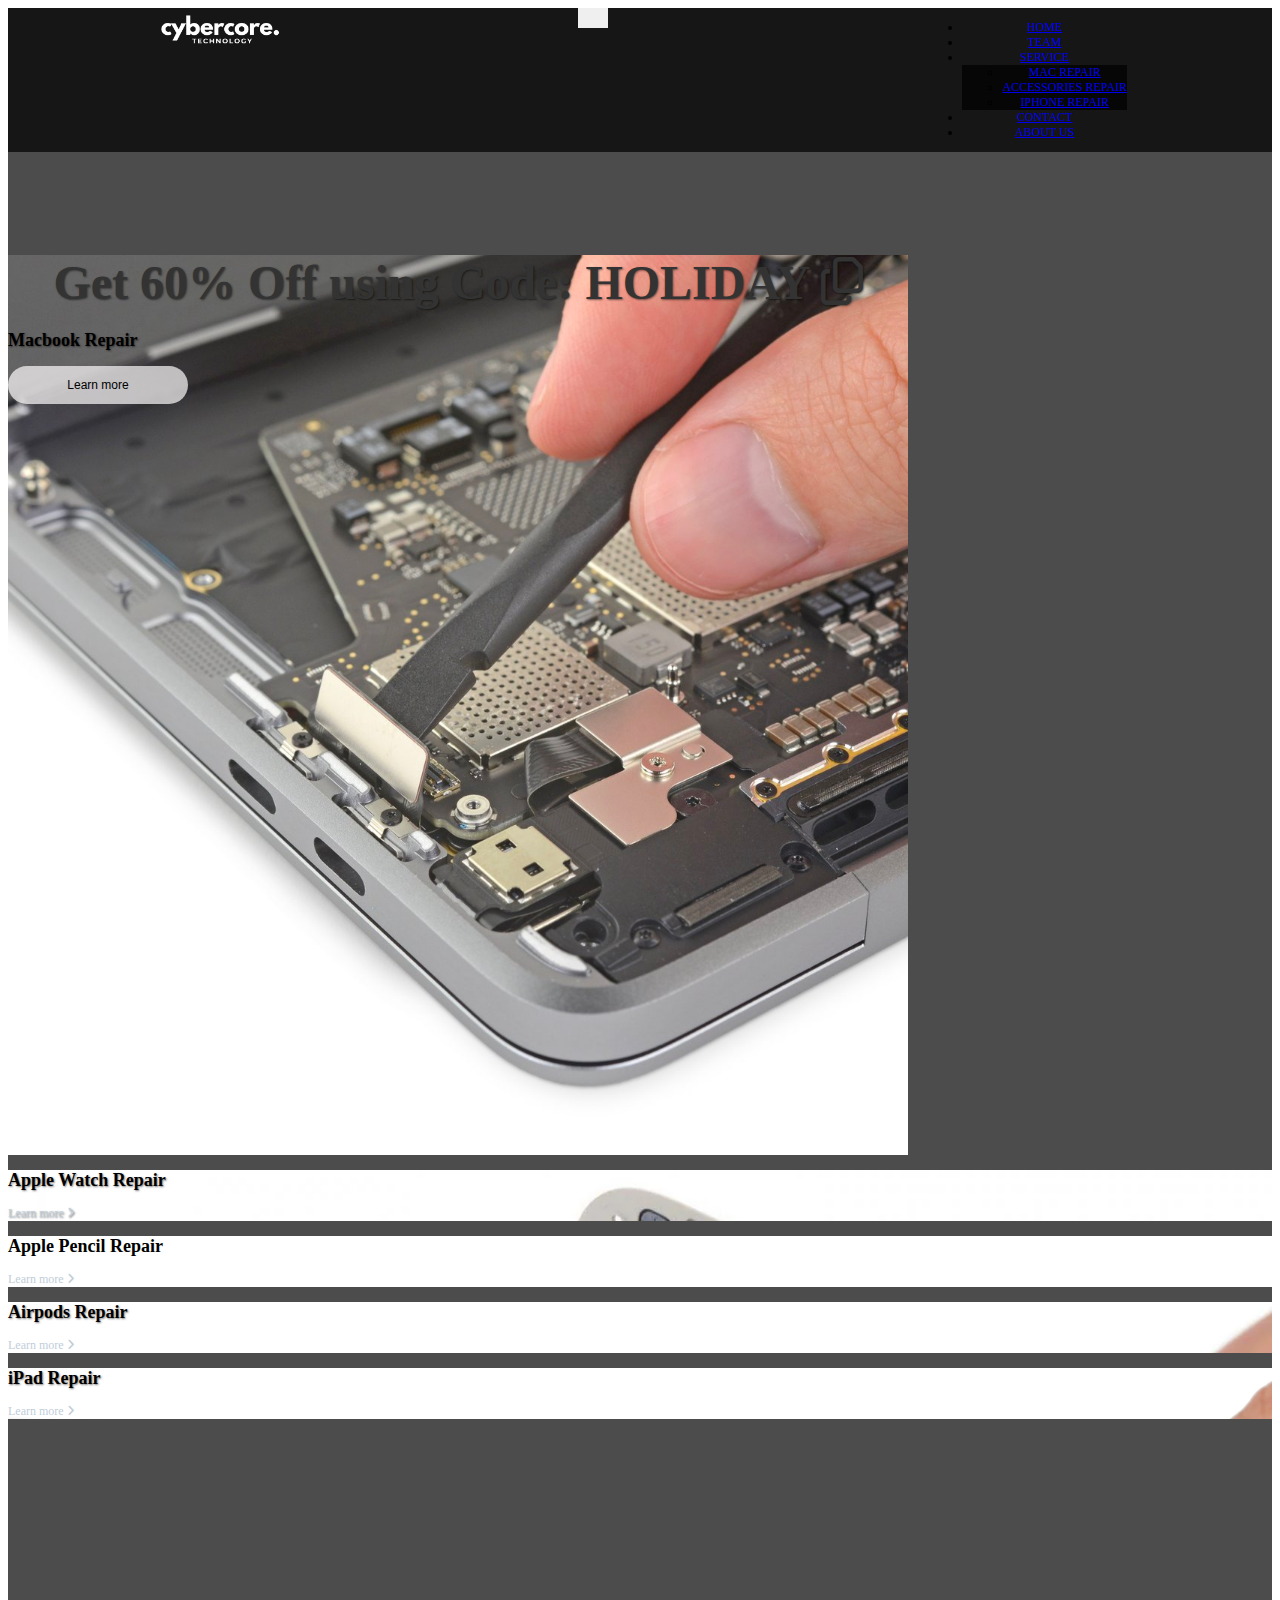
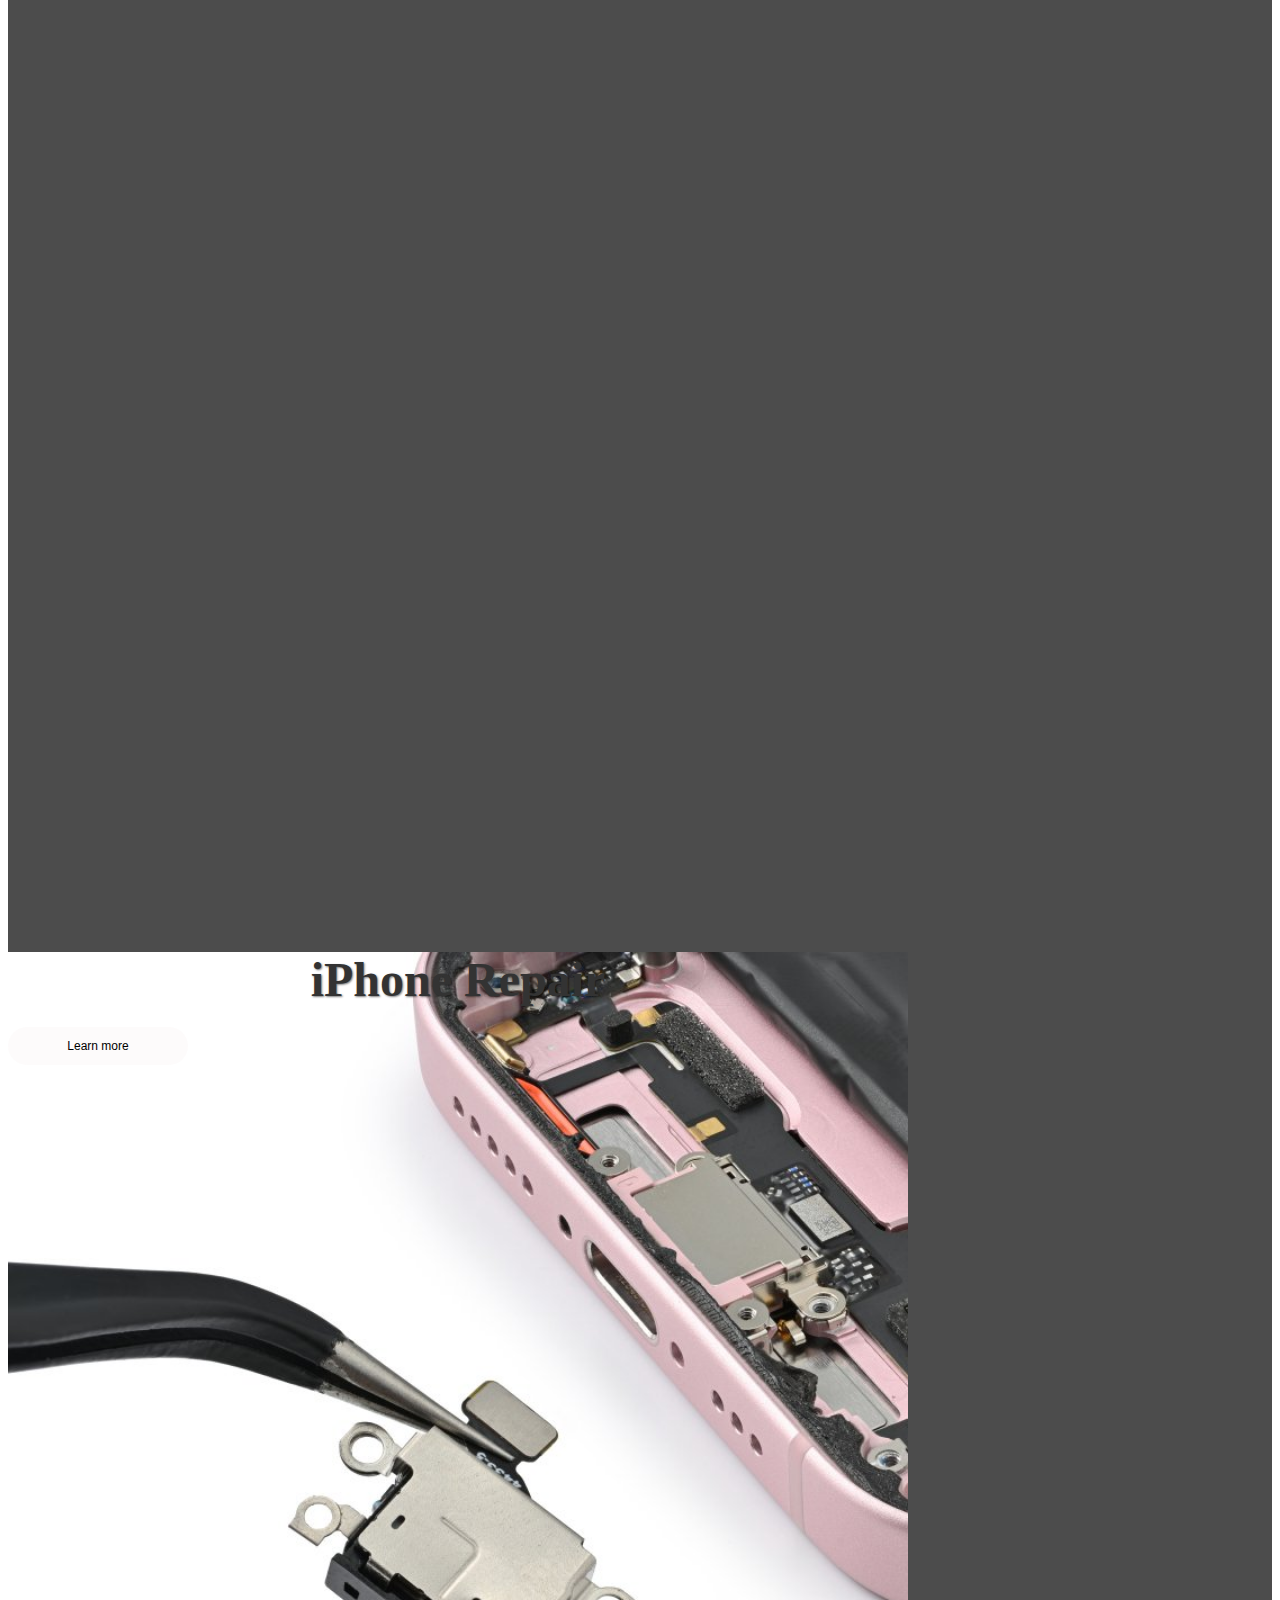
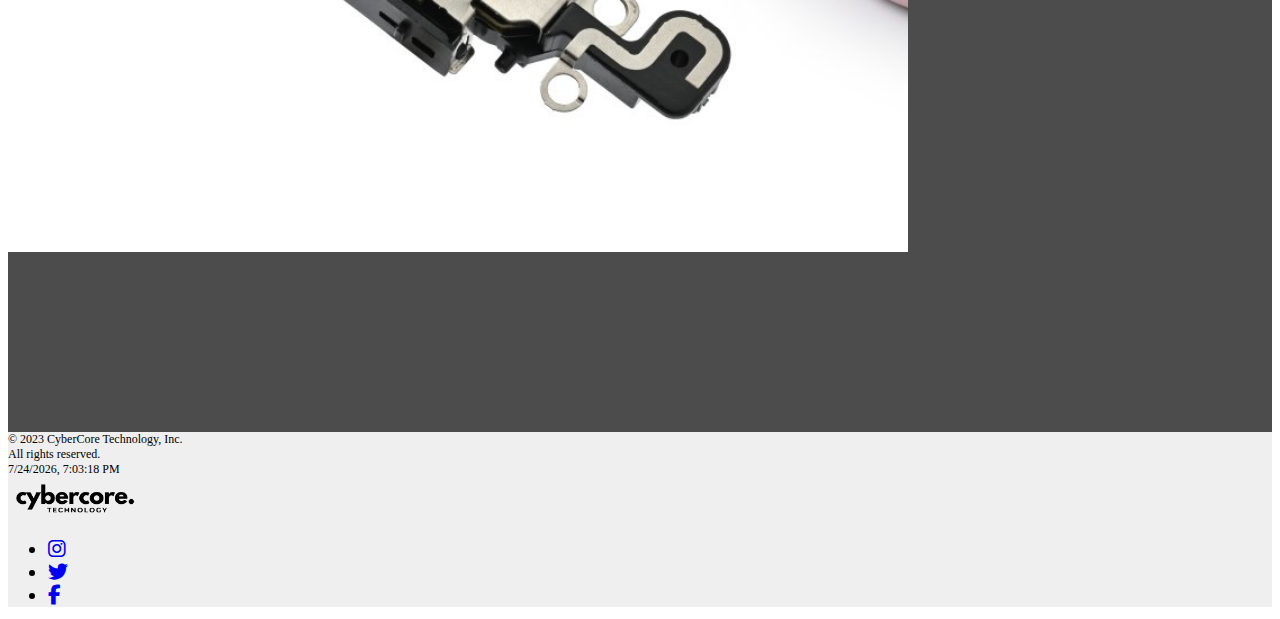
<file: index.html>
<!DOCTYPE html>
<html lang="en">

<head>
    <meta charset="UTF-8">
    <meta name="viewport" content="width=device-width, initial-scale=1.0">
    <title>Home</title>
    <link rel="icon" href="https://cdn.jsdelivr.net/npm/bootstrap-icons@1.3.0/font/bootstrap-icons.css">
    <link href="https://cdn.jsdelivr.net/npm/bootstrap@5.3.2/dist/css/bootstrap.min.css" rel="stylesheet" integrity="sha384-T3c6CoIi6uLrA9TneNEoa7RxnatzjcDSCmG1MXxSR1GAsXEV/Dwwykc2MPK8M2HN" crossorigin="anonymous">
    <link rel="stylesheet" href="CSS/customize.css">
    <link rel="stylesheet" href="https://cdnjs.cloudflare.com/ajax/libs/font-awesome/6.5.1/css/all.min.css">
    <script src="https://code.jquery.com/jquery-3.6.4.min.js"></script>
</head>

<body class="d-flex h-100 text-white bg-dark" style="font: 12px '.AppleSystemUIFont'">

<div class="cover-container d-flex w-100 h-100 mx-auto flex-column" style="background-color: rgba(0,0,0,0.7)">
    <header class="mb-auto">
        <nav class="navbar navbar-expand-md navbar-dark float-md-end fixed-top" style="background-color: rgba(0,0,0,0.7);">
            <div class="container opacity-100" id="navContainer">
                <a class="navbar-brand text-light" style="font-size: 12px" href="index.html">
                    <img class="m-0 p-0" src="images/company_logo_light.png" alt="" style="height: 45px;">
                </a>
                <button class="navbar-toggler collapsed d-flex d-lg-none flex-column justify-content-around"
                        type="button"
                        data-bs-toggle="collapse"
                        data-bs-target="#navbarCollapse"
                        aria-controls="#navbarCollapse"
                        aria-expanded="false"
                        aria-label="Toggle navigation">
                    <span class="toggler-icon top-bar"></span>
                    <span class="toggler-icon middle-bar"></span>
                    <span class="toggler-icon bottom-bar"></span>
                </button>
                <div class="collapse navbar-collapse" id="navbarCollapse">
                    <ul class="navbar-nav ms-auto" style="text-align: center">
                        <li class="nav-item active">
                            <a class="nav-link" href="index.html">
                                HOME
                            </a>
                        </li>
                        <li class="nav-item">
                            <a class="nav-link" href="team.html">
                                TEAM
                            </a>
                        </li>
                        <li class="nav-item dropdown">
                            <a class="nav-link dropdown-toggle"
                               id="navbarDropdown"
                               role="button"
                               data-bs-toggle="dropdown"
                               aria-expanded="false"
                               href="#">
                                SERVICE
                            </a>
                            <ul class="dropdown-menu dropdown-menu-dark rounded-3 gap-1 shadow"
                                style="background-color: rgba(0,0,0,0.7); text-align: center"
                                aria-labelledby="navbarDropdown">
                                <li>
                                    <a href="MacRepair.html" class="dropdown-item rounded-2 py-4">
                                        MAC REPAIR
                                    </a>
                                </li>
                                <li>
                                    <a href="AccessoriesRepair.html" class="dropdown-item rounded-2 py-4">
                                        ACCESSORIES REPAIR
                                    </a>
                                </li>
                                <li>
                                    <a href="iPhoneRepair.html" class="dropdown-item rounded-2 py-4">
                                        IPHONE REPAIR
                                    </a>
                                </li>
                            </ul>
                        </li>
                        <li class="nav-item">
                            <a class="nav-link" href="contact.html">
                                CONTACT
                            </a>
                        </li>
                        <li class="nav-item">
                            <a class="nav-link" href="About.html">
                                ABOUT US
                            </a>
                        </li>
                    </ul>
                </div>
            </div>
        </nav>
    </header>

    <header class="bg-light" style="height: 71px"></header>

    <main>
        <section class="first-section bg-light pb-1" style="height: 100vh;">
            <div class="p-0 m-0 w-100 h-100 d-flex position-relative justify-content-center"
                 style="object-fit: cover; background-image: url(images/macbook.png); height: 100vh; width: 100vh; background-size: cover; text-shadow: 1px 1px 2px rgba(0,0,0,0.5)">
                <h1 id="DiscountCode"
                    class="position-absolute text-white"
                    style="top:50%">
                    Get 60% Off using Code: HOLIDAY <i class="fa-regular fa-copy"></i>
                </h1>
                <h2 class="position-absolute"
                    style="top: 70%">
                    Macbook Repair
                </h2>
                <a class="position-absolute"
                   href="MacRepair.html"
                   style="top: 80%">
                    <button type="button">
                        Learn more
                    </button>
                </a>
            </div>
        </section>

        <section class="second-section bg-light" style="height: 150vh;">
            <div class="container-fluid h-100 w-100 p-0"
                 id="gridContainer"
                 style="text-shadow: 1px 1px 2px rgba(0,0,0,0.5)">
                <div class="row row-cols-1 row-cols-md-2 h-100 w-100 m-0">
                    <div class="col bg-light p-0 d-flex position-relative justify-content-center"
                         style="background-image: url(images/Apple_Watch_Repair.webp); background-size: cover;">
                        <h2 class="position-absolute"
                            style="top: 70%">
                            Apple Watch Repair
                        </h2>
                        <a class="position-absolute"
                           href="AccessoriesRepair.html"
                           style="top: 85%; text-decoration: none; color: #c1ced9">
                            Learn more <i class="fa-solid fa-angle-right"></i>
                        </a>
                    </div>
                    <div class="col bg-light p-0 d-flex position-relative justify-content-center text-dark"
                         style="background-image: url(images/Apple_Pencil_Repair.jpeg); background-size: cover; text-shadow: 1px 1px 2px rgba(253,252,252,0.5)">
                        <h2 class="position-absolute"
                            style="top: 70%">
                            Apple Pencil Repair
                        </h2>
                        <a class="position-absolute"
                           href="AccessoriesRepair.html"
                           style="top: 85%; text-decoration: none; color: #c1ced9">
                            Learn more <i class="fa-solid fa-angle-right"></i>
                        </a>
                    </div>
                    <div class="col bg-light p-0 d-flex position-relative justify-content-center"
                         style="background-image: url(images/AirPods_Repair.webp); background-size: cover;">
                        <h2 class="position-absolute"
                            style="top: 70%">
                            Airpods Repair
                        </h2>
                        <a class="position-absolute"
                           href="AccessoriesRepair.html"
                           style="top: 85%; text-decoration: none; color: #c1ced9;  text-shadow: none">
                            Learn more <i class="fa-solid fa-angle-right"></i>
                        </a>
                    </div>
                    <div class="col bg-light p-0 d-flex position-relative justify-content-center"
                         style="background-image: url(images/iPad_Repair.jpeg); background-size: cover;">
                        <h2 class="position-absolute"
                            style="top: 70%">
                            iPad Repair
                        </h2>
                        <a class="position-absolute"
                           href="AccessoriesRepair.html"
                           style="top: 85%; text-decoration: none; color: #c1ced9; text-shadow: none">
                            Learn more <i class="fa-solid fa-angle-right"></i>
                        </a>
                    </div>
                </div>
            </div>
        </section>

        <section class="third-section bg-light pt-1" style="height: 120vh;">
            <div class="p-0 m-0 w-100 h-100 d-flex position-relative justify-content-center"
                 style="object-fit: cover; background-image: url(images/iPhone_Repair.jpeg); height: 100vh; width: 100vh; background-size: cover; text-shadow: 1px 1px 2px rgba(0,0,0,0.5)">
                <h1 class="position-absolute text-white"
                    style="top: 60%">
                    iPhone Repair
                </h1>

                <a class="position-absolute"
                   href="iPhoneRepair.html"
                   style="top: 80%">
                    <button type="button">
                        Learn more
                    </button>
                </a>
            </div>
        </section>
    </main>

    <footer class="d-flex flex-wrap justify-content-between mx-0 align-items-center px-5 py-5"
            style="background-color: rgb(239,239,239)">
        <div class="col-md-4 d-flex align-items-center my-2">
            <span class="mb-md-0 text-body-secondary lh-5 mb-0">
                © 2023 CyberCore Technology, Inc. <br> All rights reserved.
                <br>
                <span class="lh-1" id="datetime"></span>
            </span>
        </div>

        <div class="col-md-4 d-flex align-center justify-content-center my-2">
            <img class="col-md-4 d-flex align-items-center object-fit-contain" src="images/company_logo.png" style="height: 45px" alt="">
        </div>

        <ul class="nav col-md-4 justify-content-end list-unstyled d-flex my-2">
            <li class="me-3" style="font-size: 20px"><a class="text-body-secondary" href="#"><i class="fa-brands fa-instagram"></i></a></li>
            <li class="me-3" style="font-size: 20px"><a class="text-body-secondary" href="#"><i class="fa-brands fa-twitter"></i></a></li>
            <li class="me-3" style="font-size: 20px"><a class="text-body-secondary" href="#"><i class="fa-brands fa-facebook-f"></i></a></li>
        </ul>
    </footer>


    <script src="JavaScript/index.js"></script>

    <script src="https://cdn.jsdelivr.net/npm/bootstrap@5.0.2/dist/js/bootstrap.bundle.min.js" integrity="sha384-MrcW6ZMFYlzcLA8Nl+NtUVF0sA7MsXsP1UyJoMp4YLEuNSfAP+JcXn/tWtIaxVXM" crossorigin="anonymous"></script>
</div>

</body>

</html>
</file>
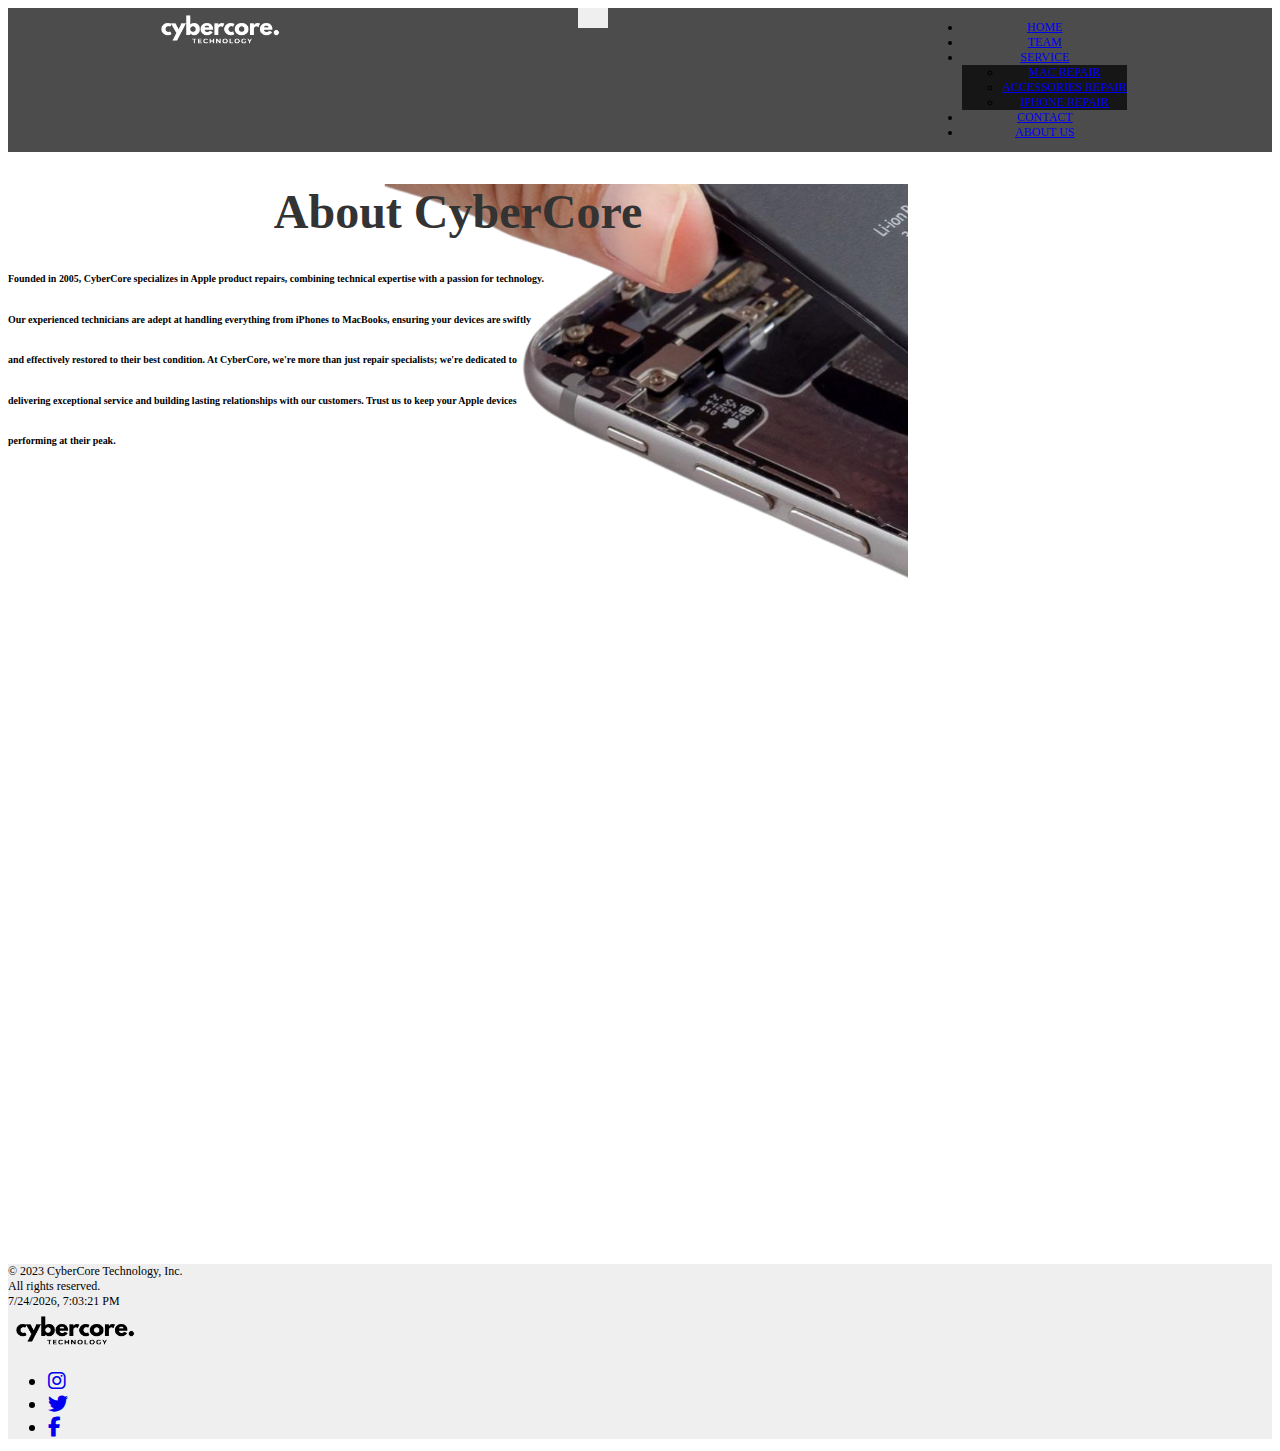
<file: About.html>
<!DOCTYPE html>
<html lang="en">

<head>
    <meta charset="UTF-8">
    <meta name="viewport" content="width=device-width, initial-scale=1.0">
    <title>About Us</title>
    <link rel="icon" href="https://cdn.jsdelivr.net/npm/bootstrap-icons@1.3.0/font/bootstrap-icons.css">
    <link href="https://cdn.jsdelivr.net/npm/bootstrap@5.3.2/dist/css/bootstrap.min.css" rel="stylesheet" integrity="sha384-T3c6CoIi6uLrA9TneNEoa7RxnatzjcDSCmG1MXxSR1GAsXEV/Dwwykc2MPK8M2HN" crossorigin="anonymous">
    <link rel="stylesheet" href="CSS/customize.css">
    <link rel="stylesheet" href="https://cdnjs.cloudflare.com/ajax/libs/font-awesome/6.5.1/css/all.min.css">
</head>

<body class="d-flex h-100 text-center text-white bg-dark" style="font: 12px '.AppleSystemUIFont'">

<div class="cover-container d-flex w-100 h-100 mx-auto flex-column">
    <header class="mb-auto">
        <nav class="navbar navbar-expand-md navbar-dark float-md-end fixed-top" style="background-color: rgba(0,0,0,0.7);">
            <div class="container opacity-100" id="navContainer">
                <a class="navbar-brand text-light" style="font-size: 12px" href="index.html">
                    <img class="m-0 p-0" src="images/company_logo_light.png" alt="" style="height: 45px;">
                </a>
                <button class="navbar-toggler collapsed d-flex d-lg-none flex-column justify-content-around"
                        type="button"
                        data-bs-toggle="collapse"
                        data-bs-target="#navbarCollapse"
                        aria-controls="#navbarCollapse"
                        aria-expanded="false"
                        aria-label="Toggle navigation">
                    <span class="toggler-icon top-bar"></span>
                    <span class="toggler-icon middle-bar"></span>
                    <span class="toggler-icon bottom-bar"></span>
                </button>
                <div class="collapse navbar-collapse" id="navbarCollapse">
                    <ul class="navbar-nav ms-auto" style="text-align: center">
                        <li class="nav-item active">
                            <a class="nav-link" href="index.html">
                                HOME
                            </a>
                        </li>
                        <li class="nav-item">
                            <a class="nav-link" href="team.html">
                                TEAM
                            </a>
                        </li>
                        <li class="nav-item dropdown">
                            <a class="nav-link dropdown-toggle"
                               id="navbarDropdown"
                               role="button"
                               data-bs-toggle="dropdown"
                               aria-expanded="false"
                               href="#">
                                SERVICE
                            </a>
                            <ul class="dropdown-menu dropdown-menu-dark rounded-3 gap-1 shadow"
                                style="background-color: rgba(0,0,0,0.7); text-align: center"
                                aria-labelledby="navbarDropdown">
                                <li>
                                    <a href="MacRepair.html" class="dropdown-item rounded-2 py-4">
                                        MAC REPAIR
                                    </a>
                                </li>
                                <li>
                                    <a href="AccessoriesRepair.html" class="dropdown-item rounded-2 py-4">
                                        ACCESSORIES REPAIR
                                    </a>
                                </li>
                                <li>
                                    <a href="iPhoneRepair.html" class="dropdown-item rounded-2 py-4">
                                        IPHONE REPAIR
                                    </a>
                                </li>
                            </ul>
                        </li>
                        <li class="nav-item">
                            <a class="nav-link" href="contact.html">
                                CONTACT
                            </a>
                        </li>
                        <li class="nav-item">
                            <a class="nav-link" href="About.html">
                                ABOUT US
                            </a>
                        </li>
                    </ul>
                </div>
            </div>
        </nav>
    </header>

    <main>
        <section class="first-section bg-light" style="height: 120vh;">
            <div class="p-0 m-0 w-100 h-100 d-flex position-relative justify-content-start text-dark"
                 style="object-fit: cover; background-image: url(images/About_Us_1.png); height: 100vh; width: 100vh; background-size: cover">
                <h1 id="DiscountCode"
                    class="position-absolute m-5"
                    style="top:17%" >
                    About CyberCore
                </h1>
                <h5 class="position-absolute m-5"
                    style="top: 30%; width:60vh; line-height:4.5vh; text-align: left">
                    Founded in 2005, CyberCore specializes in Apple product repairs, combining technical expertise with a passion for technology.
                    Our experienced technicians are adept at handling everything from iPhones to MacBooks, ensuring your devices are swiftly and effectively restored to their best condition.
                    At CyberCore, we're more than just repair specialists; we're dedicated to delivering exceptional service and building lasting relationships with our customers.
                    Trust us to keep your Apple devices performing at their peak.
                </h5>
            </div>
        </section>
    </main>

<!-- Footer -->
    <footer class="d-flex flex-wrap justify-content-between mx-0 align-items-center px-5 py-5"
            style="background-color: rgb(239,239,239)">
        <div class="col-md-4 d-flex align-items-center my-2" style="text-align: left">
            <span class="mb-md-0 text-body-secondary lh-5 mb-0">
                © 2023 CyberCore Technology, Inc. <br> All rights reserved.
                <br>
                <span class="lh-1" id="datetime"></span>
            </span>
        </div>

        <div class="col-md-4 d-flex align-center justify-content-center my-2">
            <img class="col-md-4 d-flex align-items-center object-fit-contain" src="images/company_logo.png" style="height: 45px" alt="">
        </div>

        <ul class="nav col-md-4 justify-content-end list-unstyled d-flex my-2">
            <li class="me-3" style="font-size: 20px"><a class="text-body-secondary" href="#"><i class="fa-brands fa-instagram"></i></a></li>
            <li class="me-3" style="font-size: 20px"><a class="text-body-secondary" href="#"><i class="fa-brands fa-twitter"></i></a></li>
            <li class="me-3" style="font-size: 20px"><a class="text-body-secondary" href="#"><i class="fa-brands fa-facebook-f"></i></a></li>
        </ul>
    </footer>

    <script src="JavaScript/index.js"></script>

    <script src="https://cdn.jsdelivr.net/npm/bootstrap@5.0.2/dist/js/bootstrap.bundle.min.js" integrity="sha384-MrcW6ZMFYlzcLA8Nl+NtUVF0sA7MsXsP1UyJoMp4YLEuNSfAP+JcXn/tWtIaxVXM" crossorigin="anonymous"></script>
</div>

</body>
</html>
</file>
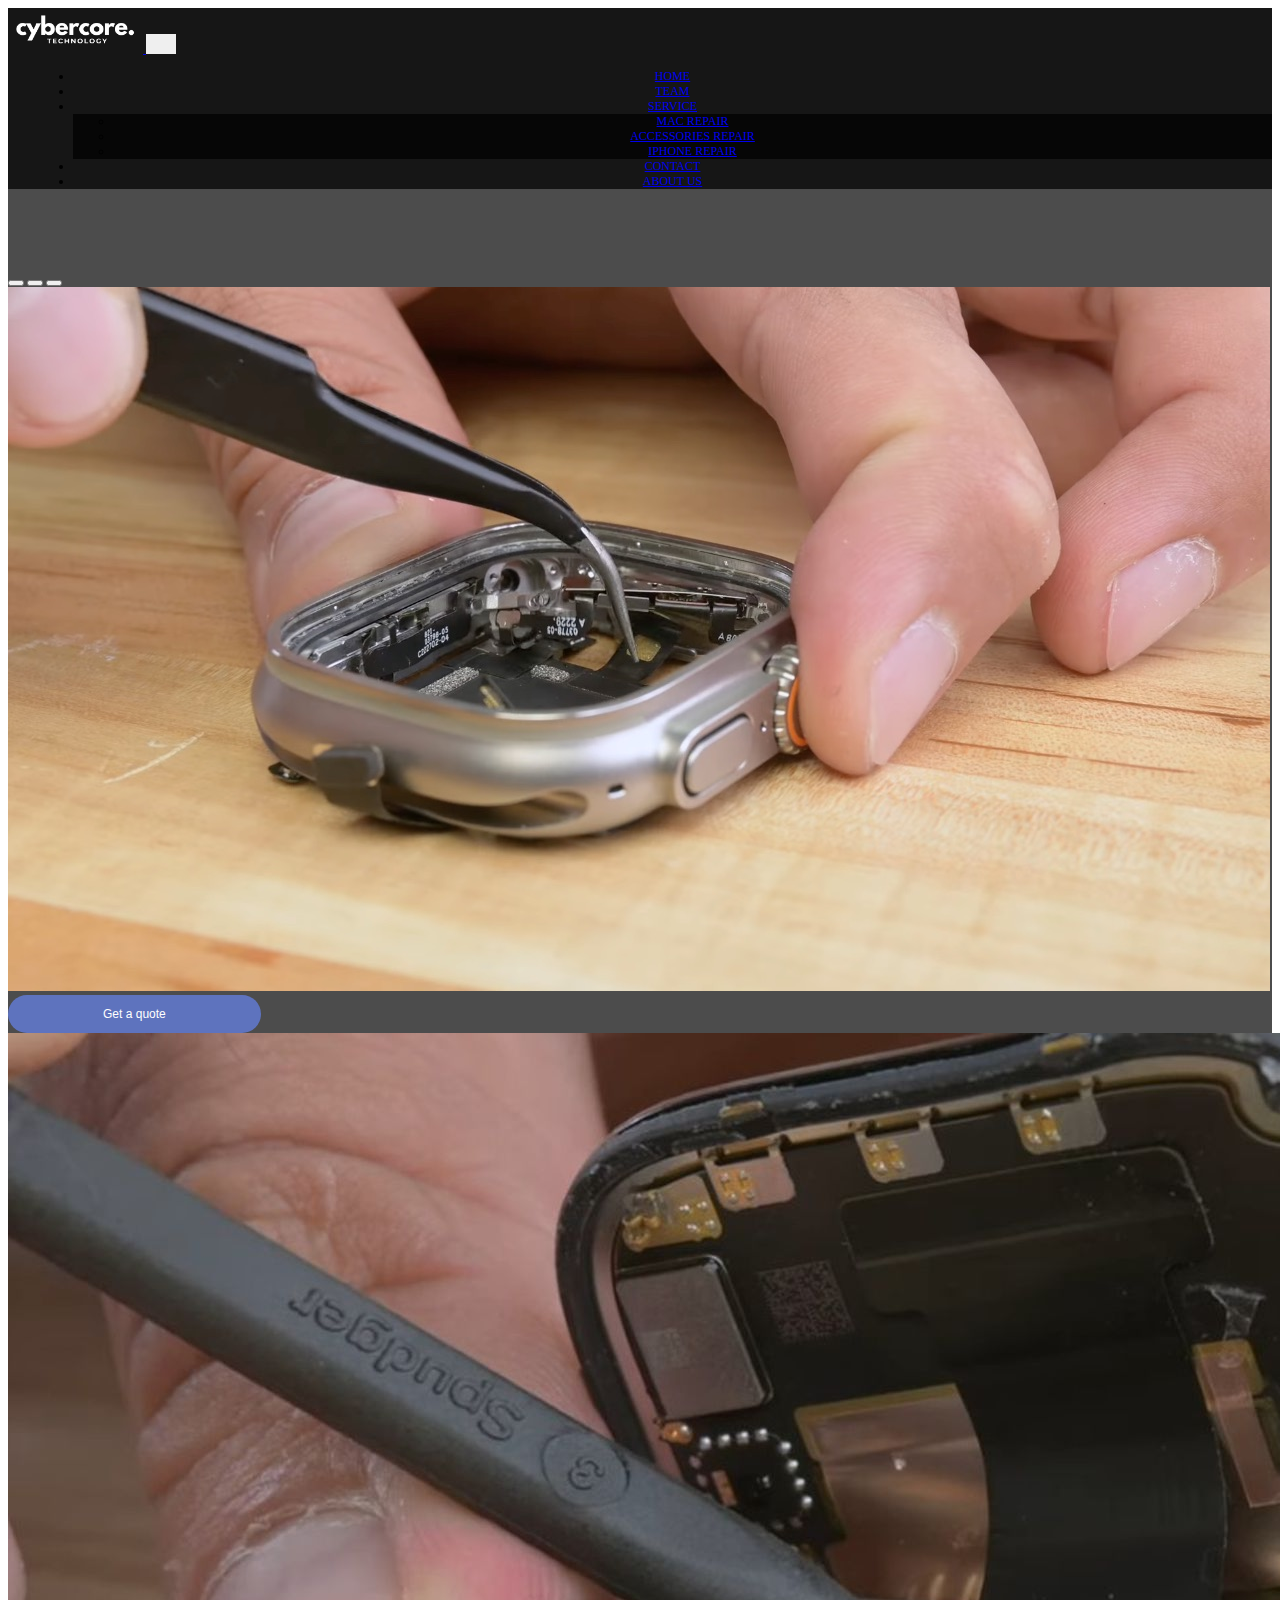
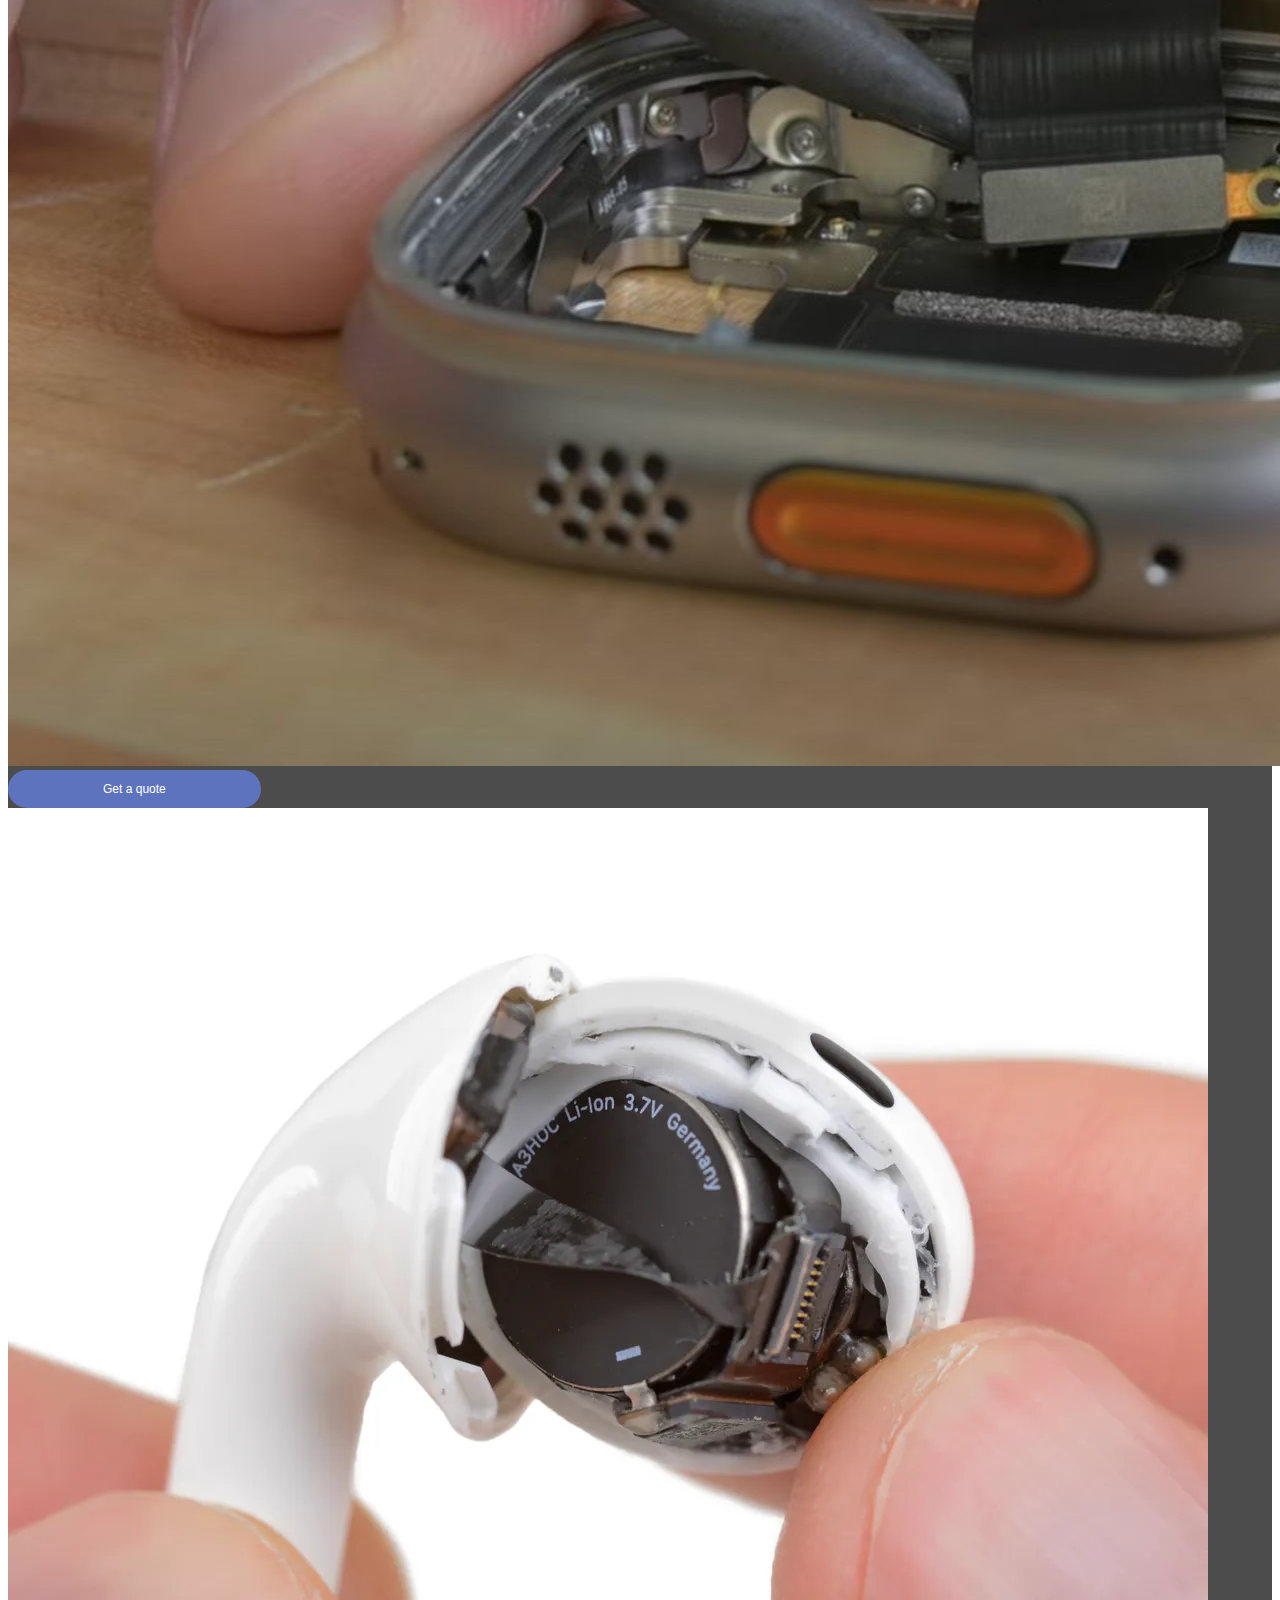
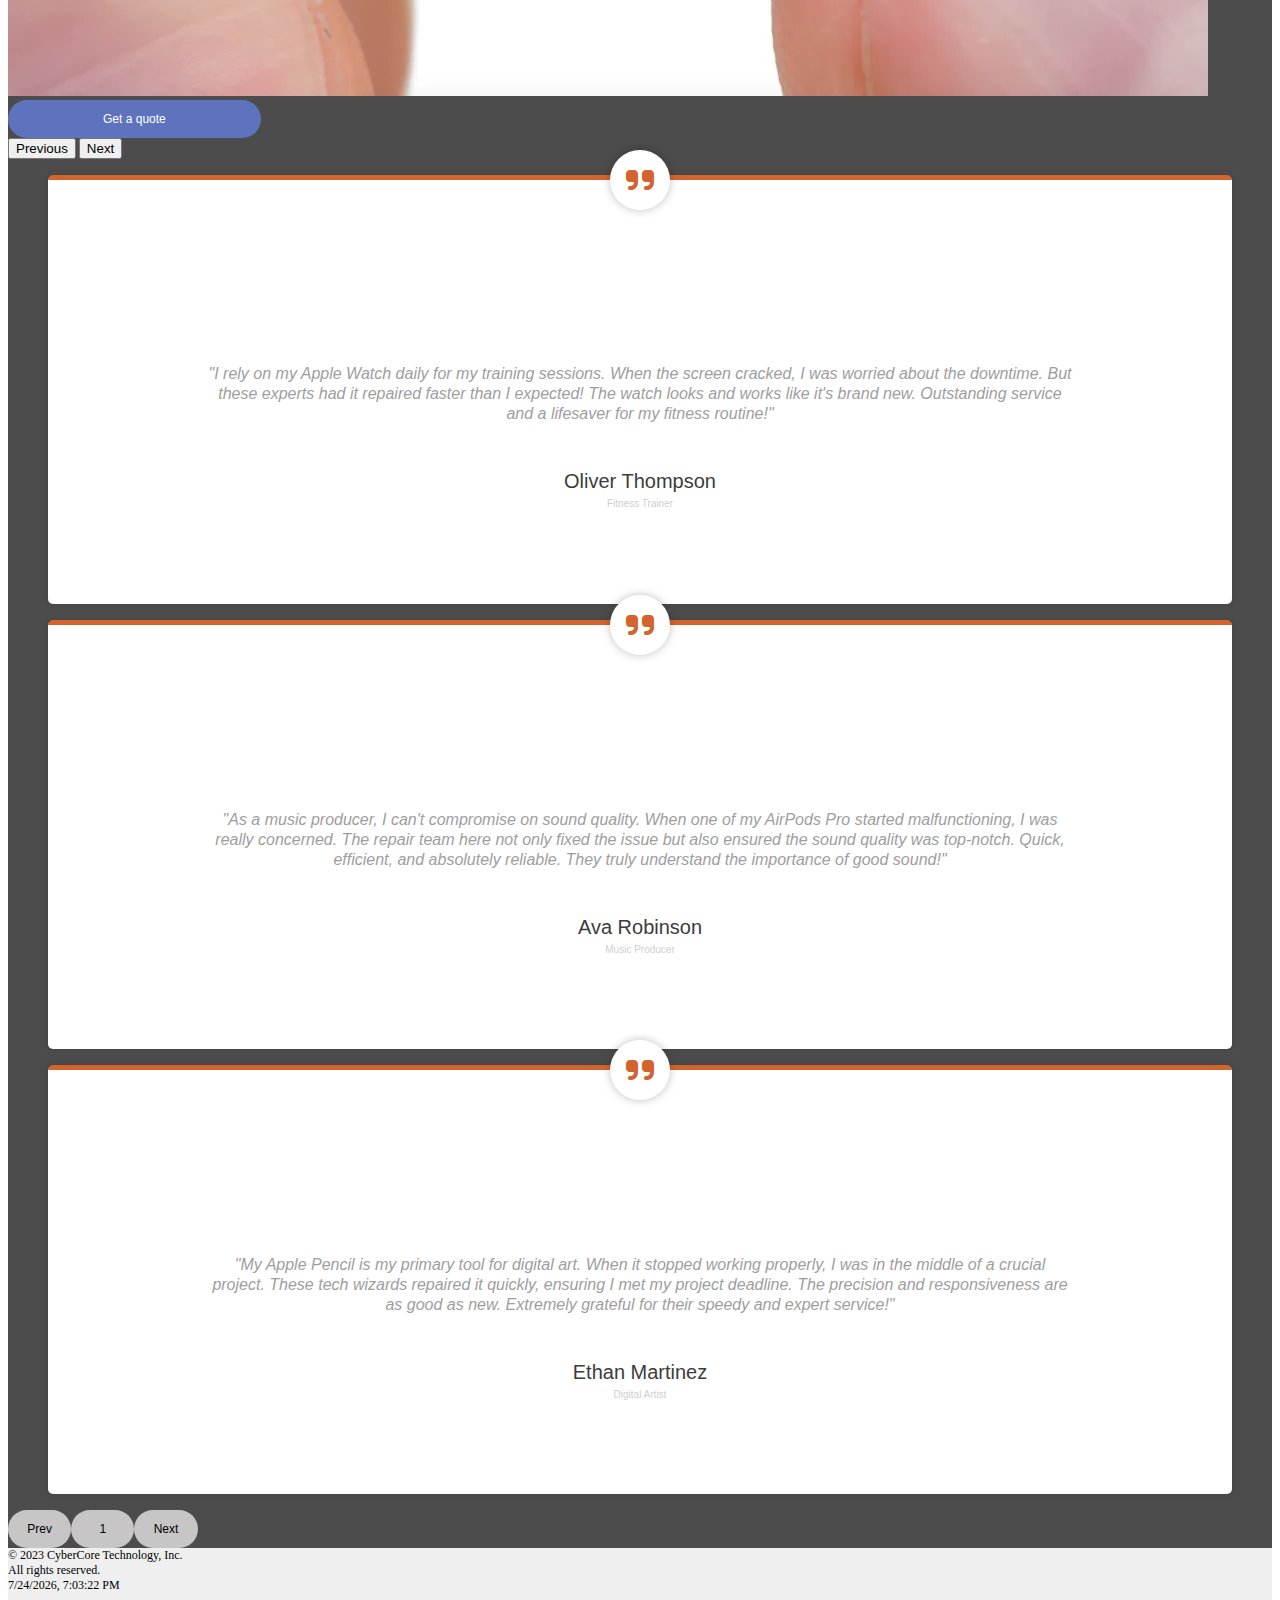
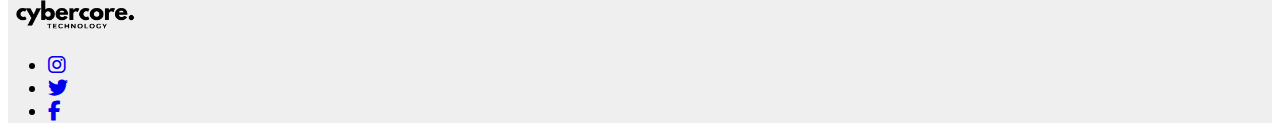
<file: AccessoriesRepair.html>
<!DOCTYPE html>
<html lang="en">

<head>
    <meta charset="UTF-8">
    <meta name="viewport" content="width=device-width, initial-scale=1.0">
    <title>Accessories Repair</title>
    <link rel="icon" href="https://cdn.jsdelivr.net/npm/bootstrap-icons@1.3.0/font/bootstrap-icons.css">
    <link href="https://cdn.jsdelivr.net/npm/bootstrap@5.3.2/dist/css/bootstrap.min.css" rel="stylesheet" integrity="sha384-T3c6CoIi6uLrA9TneNEoa7RxnatzjcDSCmG1MXxSR1GAsXEV/Dwwykc2MPK8M2HN" crossorigin="anonymous">
    <link rel="stylesheet" href="CSS/customize2.css">
    <link rel="stylesheet" href="CSS/customize3.css">
    <link rel="stylesheet"
          href="https://cdnjs.cloudflare.com/ajax/libs/font-awesome/6.5.1/css/all.min.css">
    <link rel="stylesheet" href="https://cdnjs.cloudflare.com/ajax/libs/font-awesome/6.5.1/css/all.min.css">
    <script src="https://code.jquery.com/jquery-3.6.4.min.js"></script>
</head>

<body class="d-flex h-100 text-white bg-dark" style="font: 12px '.AppleSystemUIFont'">

<div class="cover-container d-flex w-100 h-100 mx-auto flex-column" style="background-color: rgba(0,0,0,0.7)">
    <header class="mb-auto">
        <nav class="navbar navbar-expand-md navbar-dark float-md-end fixed-top" style="background-color: rgba(0,0,0,0.7);">
            <div class="container opacity-100" id="navContainer">
                <a class="navbar-brand text-light" style="font-size: 12px" href="index.html">
                    <img class="m-0 p-0" src="images/company_logo_light.png" alt="" style="height: 45px;">
                </a>
                <button class="navbar-toggler collapsed d-flex d-lg-none flex-column justify-content-around"
                        type="button"
                        data-bs-toggle="collapse"
                        data-bs-target="#navbarCollapse"
                        aria-controls="#navbarCollapse"
                        aria-expanded="false"
                        aria-label="Toggle navigation">
                    <span class="toggler-icon top-bar"></span>
                    <span class="toggler-icon middle-bar"></span>
                    <span class="toggler-icon bottom-bar"></span>
                </button>
                <div class="collapse navbar-collapse" id="navbarCollapse">
                    <ul class="navbar-nav ms-auto" style="text-align: center">
                        <li class="nav-item active">
                            <a class="nav-link" href="index.html">
                                HOME
                            </a>
                        </li>
                        <li class="nav-item">
                            <a class="nav-link" href="team.html">
                                TEAM
                            </a>
                        </li>
                        <li class="nav-item dropdown">
                            <a class="nav-link dropdown-toggle"
                               id="navbarDropdown"
                               role="button"
                               data-bs-toggle="dropdown"
                               aria-expanded="false"
                               href="#">
                                SERVICE
                            </a>
                            <ul class="dropdown-menu dropdown-menu-dark rounded-3 gap-1 shadow"
                                style="background-color: rgba(0,0,0,0.7); text-align: center"
                                aria-labelledby="navbarDropdown">
                                <li>
                                    <a href="MacRepair.html" class="dropdown-item rounded-2 py-4">
                                        MAC REPAIR
                                    </a>
                                </li>
                                <li>
                                    <a href="AccessoriesRepair.html" class="dropdown-item rounded-2 py-4">
                                        ACCESSORIES REPAIR
                                    </a>
                                </li>
                                <li>
                                    <a href="iPhoneRepair.html" class="dropdown-item rounded-2 py-4">
                                        IPHONE REPAIR
                                    </a>
                                </li>
                            </ul>
                        </li>
                        <li class="nav-item">
                            <a class="nav-link" href="contact.html">
                                CONTACT
                            </a>
                        </li>
                        <li class="nav-item">
                            <a class="nav-link" href="About.html">
                                ABOUT US
                            </a>
                        </li>
                    </ul>
                </div>
            </div>
        </nav>
    </header>

    <header class="bg-light" style="height: 71px"></header>

    <main>
        <section>
            <div class="container-fluid  px-0" style="height: 100%; width: 100%">
                <div id="carouselExampleFade" class="carousel slide carousel-fade bg-secondary w-100 " data-bs-ride="carousel">
                    <div class="carousel-indicators">
                        <button type="button" data-bs-target="#carouselExampleIndicators" data-bs-slide-to="0" class="active" aria-current="true" aria-label="Slide 1"></button>
                        <button type="button" data-bs-target="#carouselExampleIndicators" data-bs-slide-to="1" aria-label="Slide 2"></button>
                        <button type="button" data-bs-target="#carouselExampleIndicators" data-bs-slide-to="2" aria-label="Slide 3"></button>
                    </div>
                    <div class="carousel-inner object-fit-cover h-100">
                        <div class="carousel-item active object-fit-cover">
                            <img src="images/Apple_Watch_Ultra.jpeg" class="d-block w-100" alt="...">
                            <div class="carousel-caption d-none d-md-block">
                                <button class="mb-4" type="button">Get a quote</button>
                            </div>
                        </div>
                        <div class="carousel-item object-fit-cover">
                            <img src="images/Apple%20Watch.jpeg" class="d-block w-100" alt="...">
                            <div class="carousel-caption d-none d-md-block">
                                <button class="mb-4" type="button">Get a quote</button>
                            </div>
                        </div>
                        <div class="carousel-item object-fit-cover">
                            <img src="images/AirPods_Pro.webp" class="d-block w-100" alt="...">
                            <div class="carousel-caption d-none d-md-block">
                                <button class="mb-4" type="button">Get a quote</button>
                            </div>
                        </div>
                    </div>
                    <button class="carousel-control-prev" type="button" data-bs-target="#carouselExampleFade" data-bs-slide="prev">
                        <span class="carousel-control-prev-icon" aria-hidden="true"></span>
                        <span class="visually-hidden">Previous</span>
                    </button>
                    <button class="carousel-control-next" type="button" data-bs-target="#carouselExampleFade" data-bs-slide="next">
                        <span class="carousel-control-next-icon" aria-hidden="true"></span>
                        <span class="visually-hidden">Next</span>
                    </button>
                </div>
            </div>
        </section>

        <section class="bg-light pt-5">
            <div id="review-slider" class=" m-0 row p-5 justify-content-center">
                <figure id="review1" class="testimonials col-md-3 mx-4">
                    <figcaption class="bg-light px-3 h-100">
                        <blockquote>
                            <p id="review-1">"I rely on my Apple Watch daily for my training sessions.
                                When the screen cracked, I was worried about the downtime.
                                But these experts had it repaired faster than I expected! The watch looks and works like it's brand new.
                                Outstanding service and a lifesaver for my fitness routine!"
                            </p><br><br>
                        </blockquote>
                        <h3 id="name1">Oliver Thompson</h3>
                        <h4 id="title1">Fitness Trainer</h4>
                    </figcaption>
                </figure>
                <figure id="review2" class="testimonials col-md-3 mx-4">
                    <figcaption class="bg-light px-3 h-100">
                        <blockquote>
                            <p>
                                "As a music producer, I can't compromise on sound quality.
                                When one of my AirPods Pro started malfunctioning, I was really concerned.
                                The repair team here not only fixed the issue but also ensured the sound quality was top-notch.
                                Quick, efficient, and absolutely reliable. They truly understand the importance of good sound!"
                            </p><br><br>
                        </blockquote>
                        <h3>Ava Robinson</h3>
                        <h4>Music Producer</h4>
                    </figcaption>
                </figure>
                <figure id="review3" class="testimonials col-md-3 mx-4">
                    <figcaption class="bg-light px-3 h-100">
                        <blockquote>
                            <p>
                                "My Apple Pencil is my primary tool for digital art.
                                When it stopped working properly, I was in the middle of a crucial project. These tech wizards repaired it quickly, ensuring I met my project deadline. The precision and responsiveness are as good as new.
                                Extremely grateful for their speedy and expert service!"
                            </p><br><br>
                        </blockquote>
                        <h3>Ethan Martinez</h3>
                        <h4>Digital Artist</h4>
                    </figcaption>
                </figure>
            </div>
            <div id="pagination" class="d-flex justify-content-center pb-5"></div>

        </section>
        
    </main>

    <!-- Footer -->
    <footer class="d-flex flex-wrap justify-content-between mx-0 align-items-center px-5 py-5"
            style="background-color: rgb(239,239,239)">
        <div class="col-md-4 d-flex align-items-center my-2">
            <span class="mb-md-0 text-body-secondary lh-5 mb-0">
                © 2023 CyberCore Technology, Inc. <br> All rights reserved.
                <br>
                <span class="lh-1" id="datetime"></span>
            </span>
        </div>

        <div class="col-md-4 d-flex align-center justify-content-center my-2">
            <img class="col-md-4 d-flex align-items-center object-fit-contain" src="images/company_logo.png" style="height: 45px" alt="">
        </div>

        <ul class="nav col-md-4 justify-content-end list-unstyled d-flex my-2">
            <li class="me-3" style="font-size: 20px"><a class="text-body-secondary" href="#"><i class="fa-brands fa-instagram"></i></a></li>
            <li class="me-3" style="font-size: 20px"><a class="text-body-secondary" href="#"><i class="fa-brands fa-twitter"></i></a></li>
            <li class="me-3" style="font-size: 20px"><a class="text-body-secondary" href="#"><i class="fa-brands fa-facebook-f"></i></a></li>
        </ul>
    </footer>

    <script src="https://cdn.jsdelivr.net/npm/bootstrap@5.3.2/dist/js/bootstrap.bundle.min.js" integrity="sha384-C6RzsynM9kWDrMNeT87bh95OGNyZPhcTNXj1NW7RuBCsyN/o0jlpcV8Qyq46cDfL" crossorigin="anonymous"></script>
</div>
<script src="JavaScript/index.js"></script>
</body>

</html>
</file>
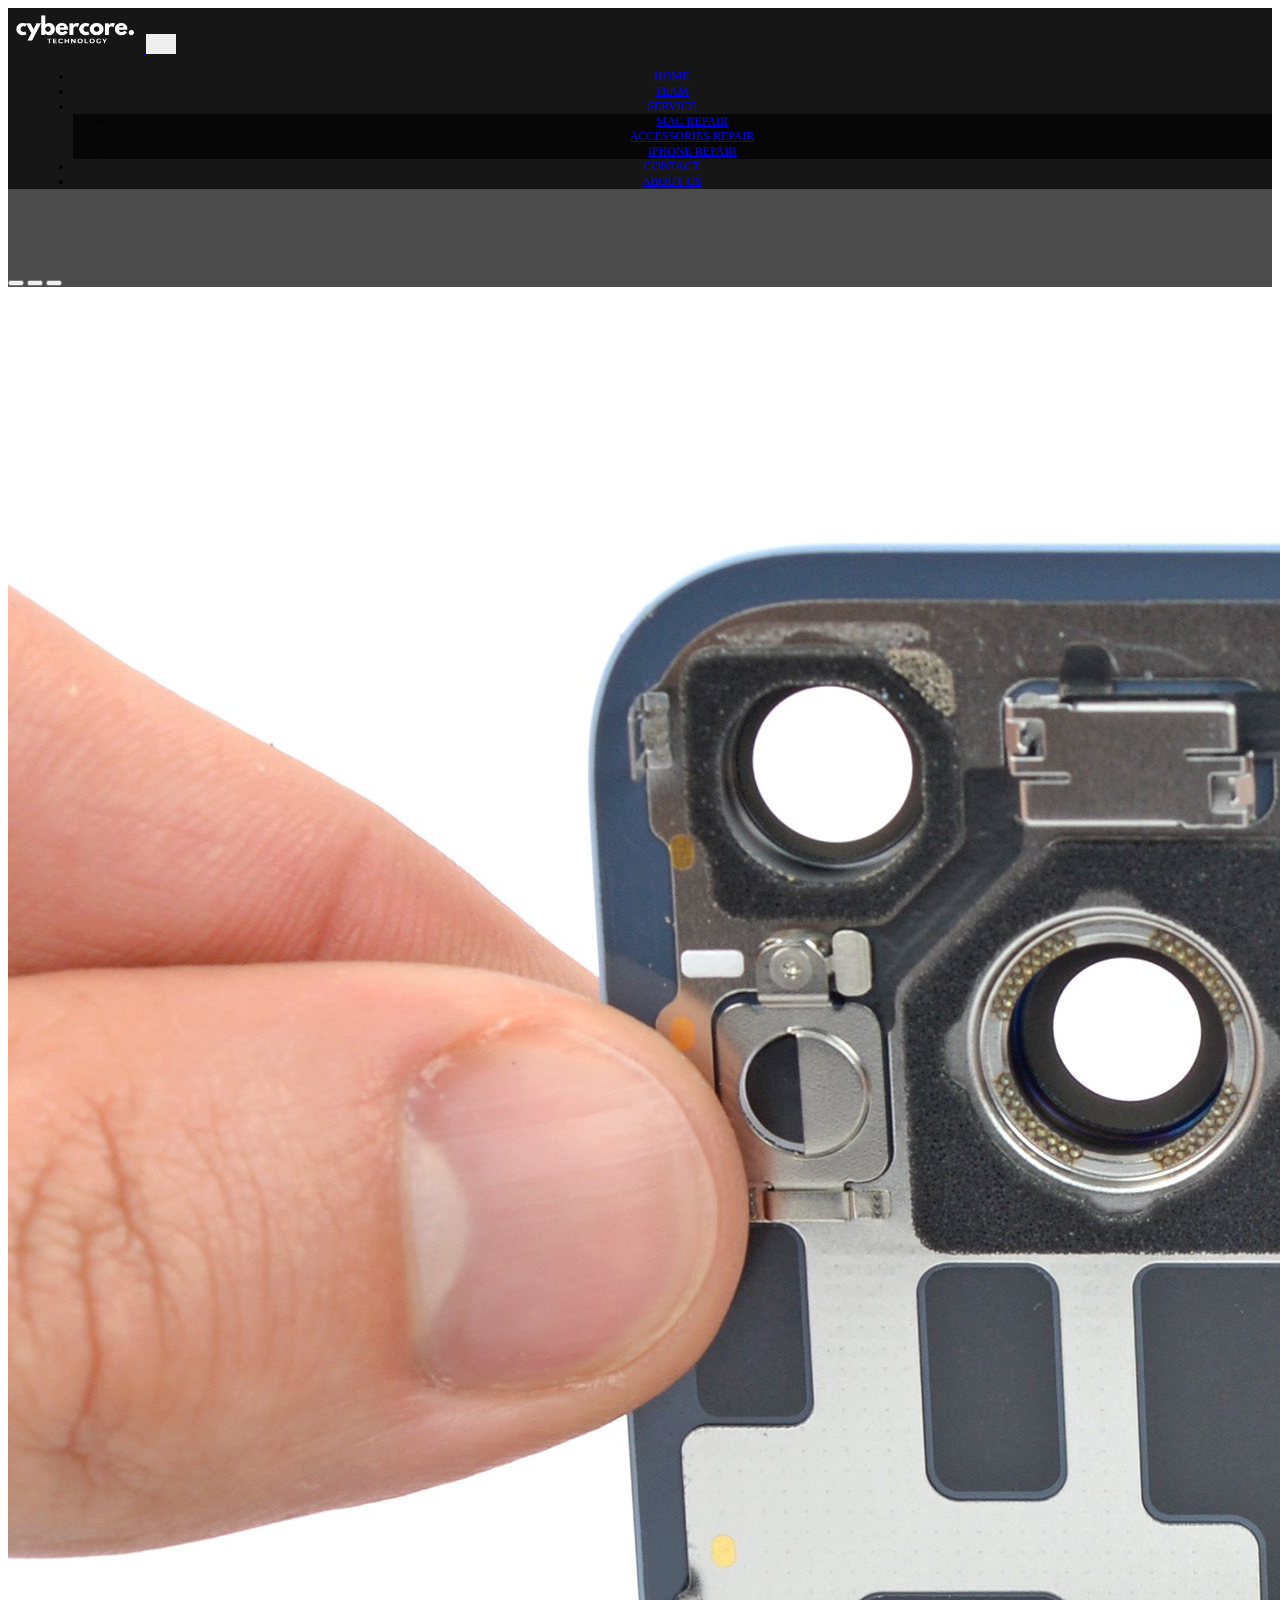
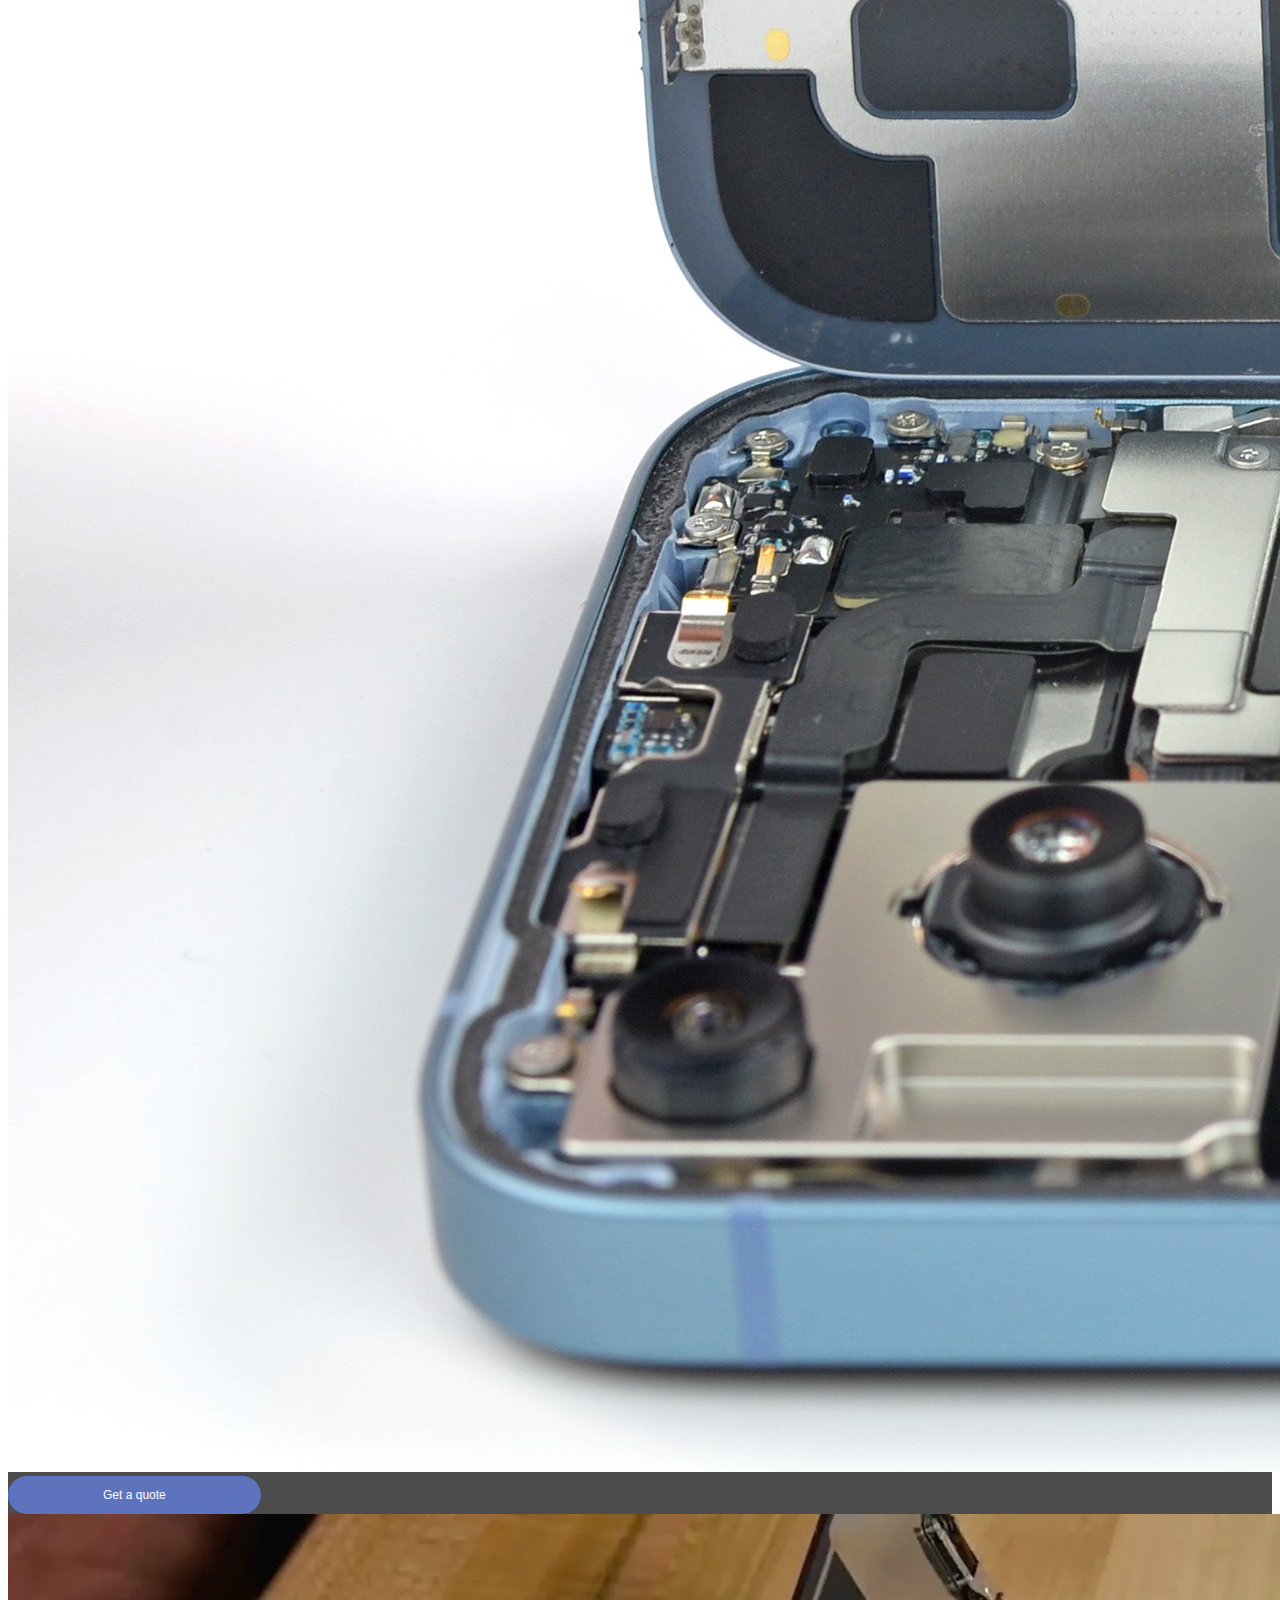
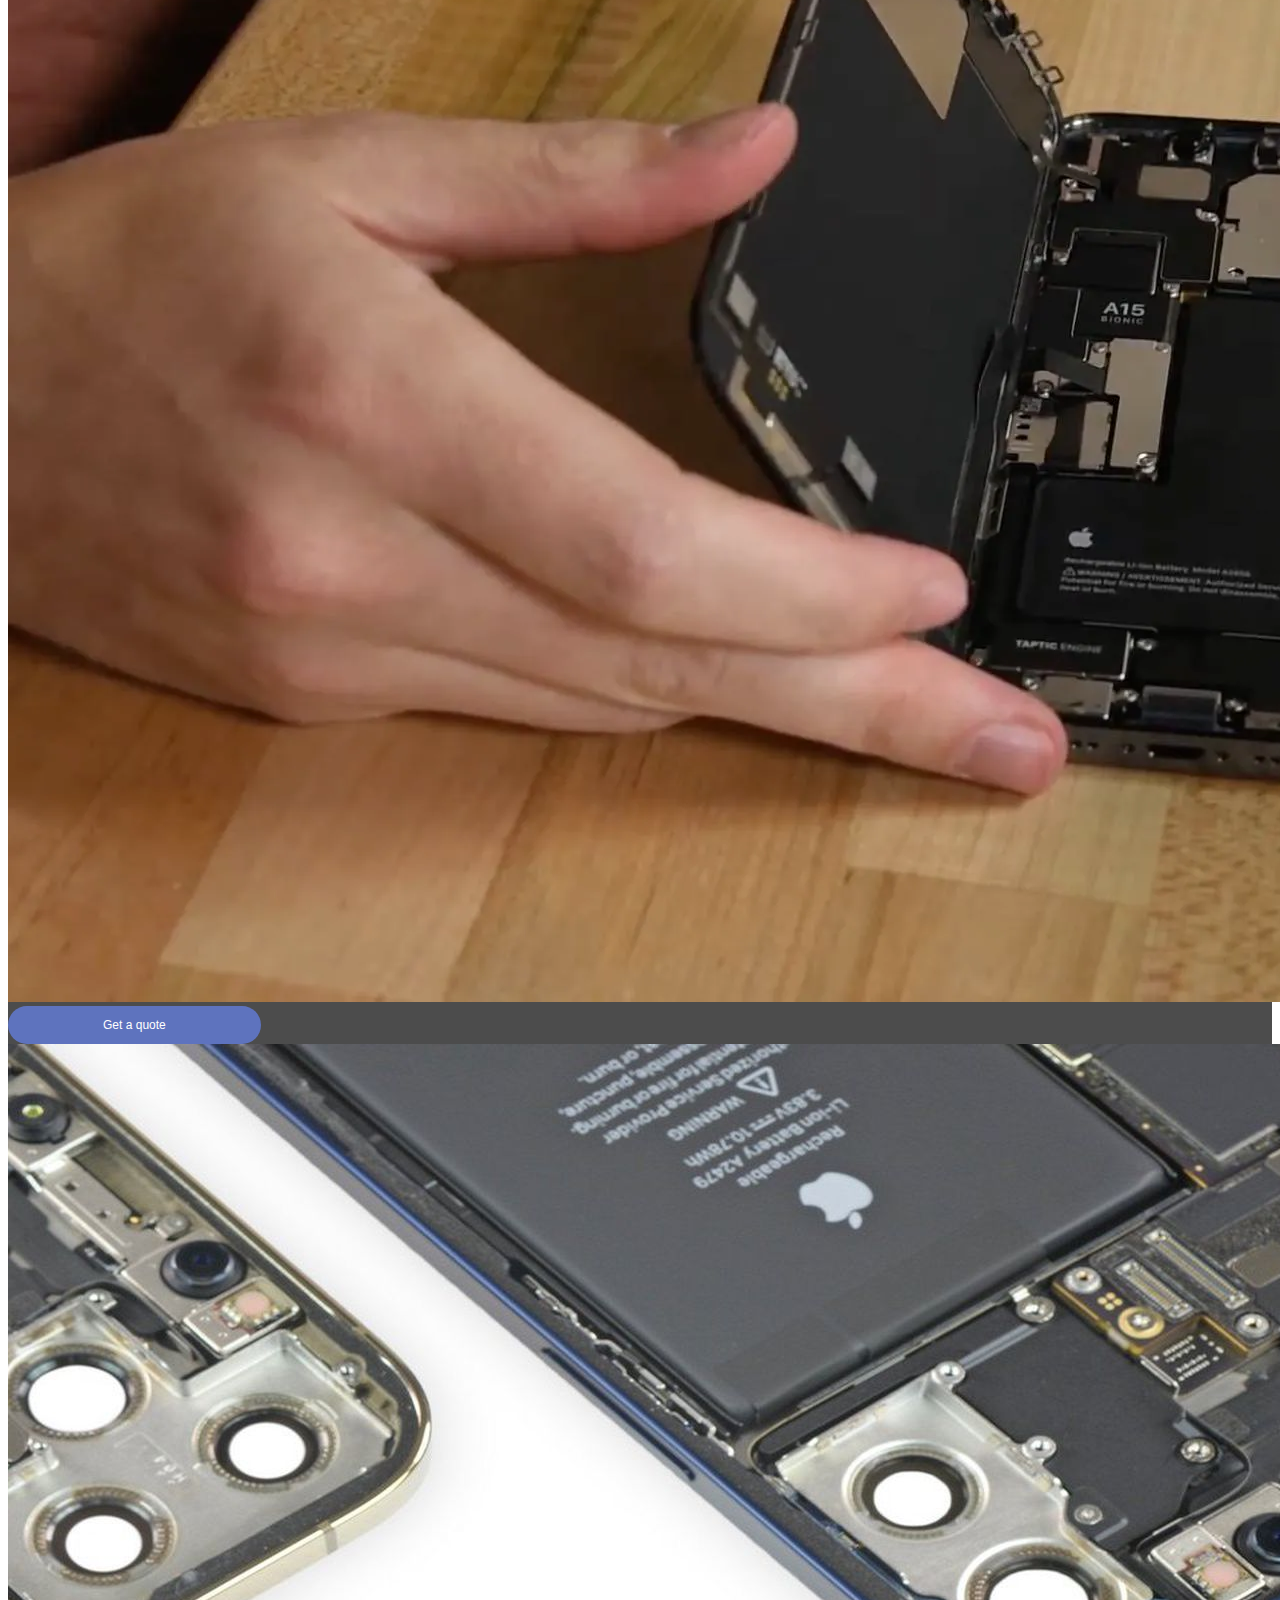
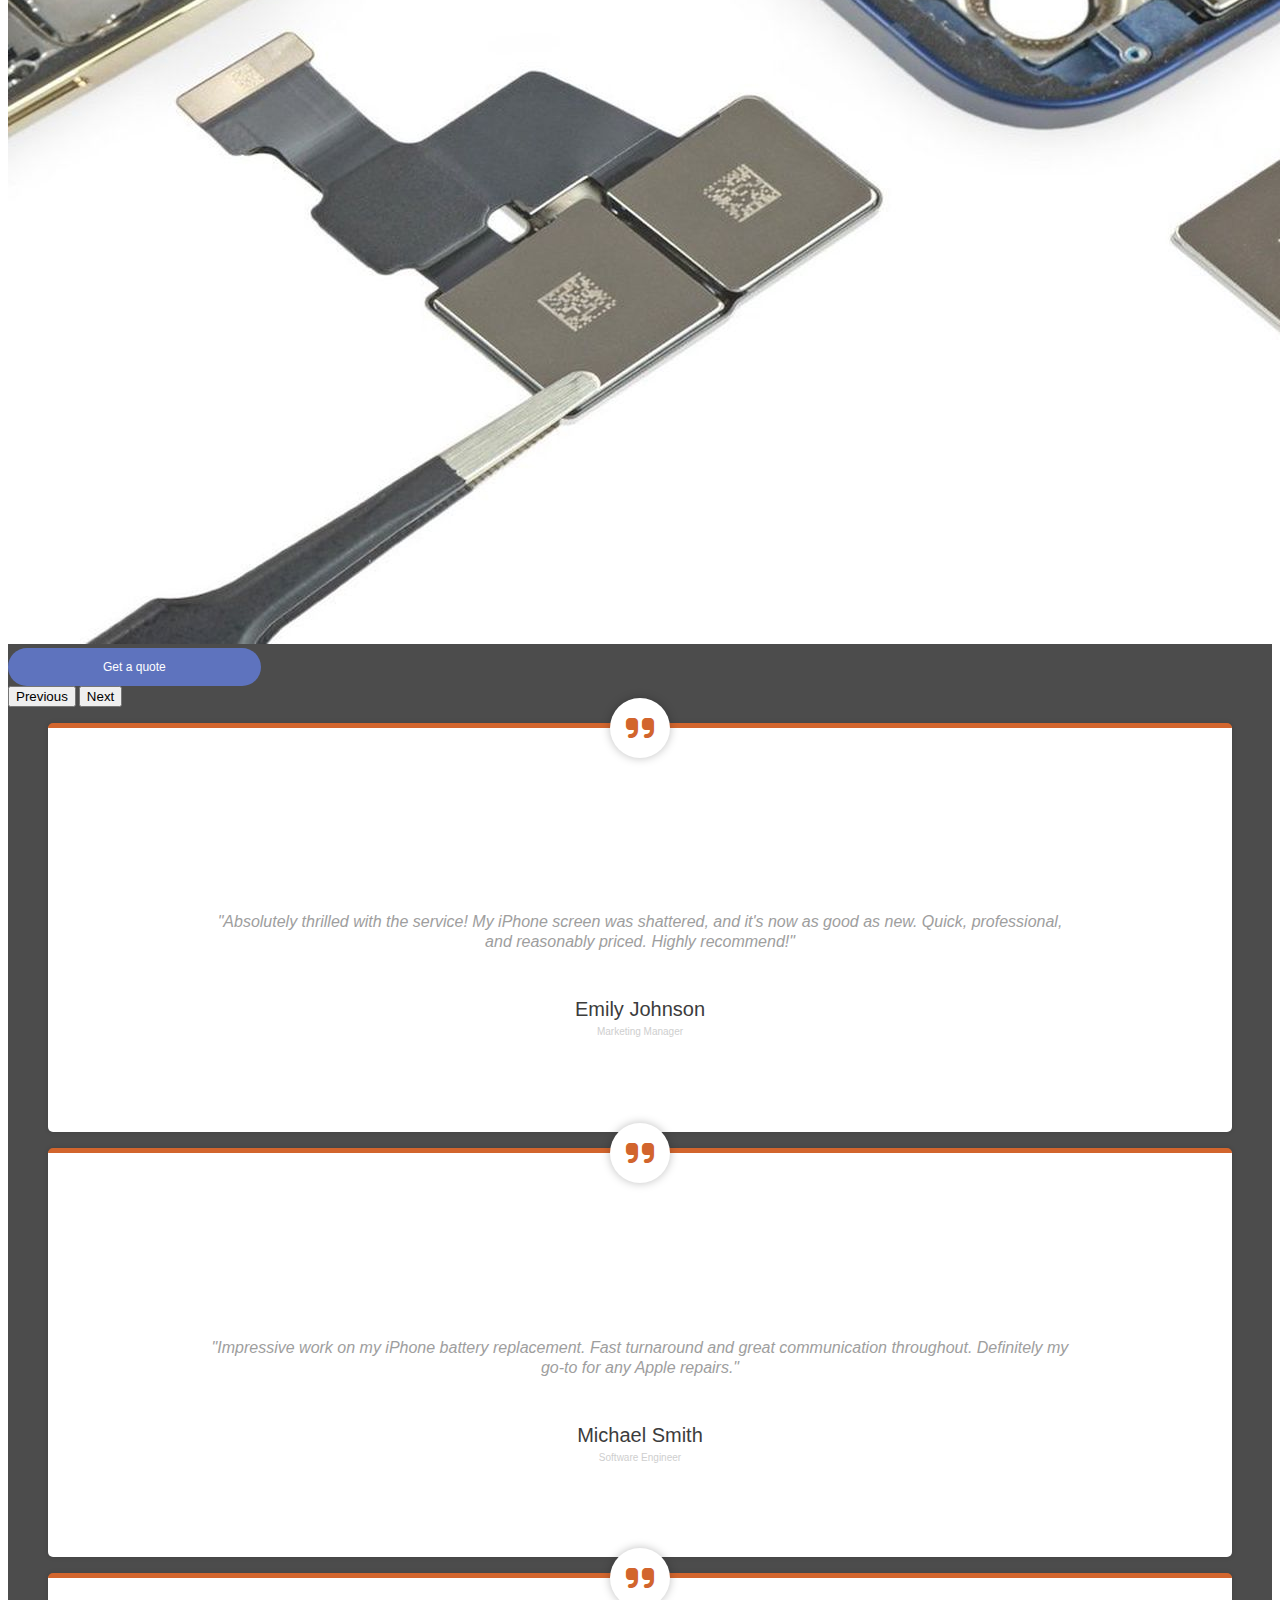
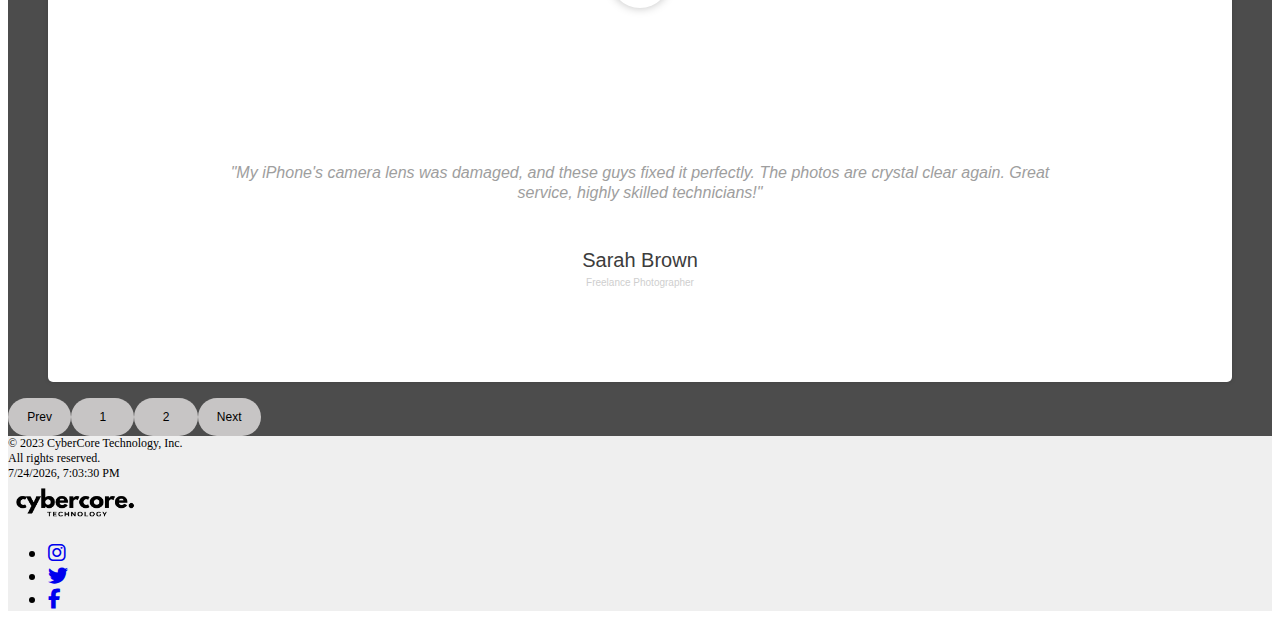
<file: iPhoneRepair.html>
<!DOCTYPE html>
<html lang="en">

<head>
    <meta charset="UTF-8">
    <meta name="viewport" content="width=device-width, initial-scale=1.0">
    <title>iPhone Repair</title>
    <link rel="icon" href="https://cdn.jsdelivr.net/npm/bootstrap-icons@1.3.0/font/bootstrap-icons.css">
    <link href="https://cdn.jsdelivr.net/npm/bootstrap@5.3.2/dist/css/bootstrap.min.css" rel="stylesheet" integrity="sha384-T3c6CoIi6uLrA9TneNEoa7RxnatzjcDSCmG1MXxSR1GAsXEV/Dwwykc2MPK8M2HN" crossorigin="anonymous">
    <link rel="stylesheet" href="CSS/customize2.css">
    <link rel="stylesheet" href="CSS/customize3.css">
    <link rel="stylesheet"
          href="https://cdnjs.cloudflare.com/ajax/libs/font-awesome/6.5.1/css/all.min.css">
    <link rel="stylesheet" href="https://cdnjs.cloudflare.com/ajax/libs/font-awesome/6.5.1/css/all.min.css">
    <script src="https://code.jquery.com/jquery-3.6.4.min.js"></script>
</head>

<body class="d-flex h-100 text-white bg-dark" style="font: 12px '.AppleSystemUIFont'">

<div class="cover-container d-flex w-100 h-100 mx-auto flex-column" style="background-color: rgba(0,0,0,0.7)">
    <header class="mb-auto">
        <nav class="navbar navbar-expand-md navbar-dark float-md-end fixed-top" style="background-color: rgba(0,0,0,0.7);">
            <div class="container opacity-100" id="navContainer">
                <a class="navbar-brand text-light" style="font-size: 12px" href="index.html">
                    <img class="m-0 p-0" src="images/company_logo_light.png" alt="" style="height: 45px;">
                </a>
                <button class="navbar-toggler collapsed d-flex d-lg-none flex-column justify-content-around"
                        type="button"
                        data-bs-toggle="collapse"
                        data-bs-target="#navbarCollapse"
                        aria-controls="#navbarCollapse"
                        aria-expanded="false"
                        aria-label="Toggle navigation">
                    <span class="toggler-icon top-bar"></span>
                    <span class="toggler-icon middle-bar"></span>
                    <span class="toggler-icon bottom-bar"></span>
                </button>
                <div class="collapse navbar-collapse" id="navbarCollapse">
                    <ul class="navbar-nav ms-auto" style="text-align: center">
                        <li class="nav-item active">
                            <a class="nav-link" href="index.html">
                                HOME
                            </a>
                        </li>
                        <li class="nav-item">
                            <a class="nav-link" href="team.html">
                                TEAM
                            </a>
                        </li>
                        <li class="nav-item dropdown">
                            <a class="nav-link dropdown-toggle"
                               id="navbarDropdown"
                               role="button"
                               data-bs-toggle="dropdown"
                               aria-expanded="false"
                               href="#">
                                SERVICE
                            </a>
                            <ul class="dropdown-menu dropdown-menu-dark rounded-3 gap-1 shadow"
                                style="background-color: rgba(0,0,0,0.7); text-align: center"
                                aria-labelledby="navbarDropdown">
                                <li>
                                    <a href="MacRepair.html" class="dropdown-item rounded-2 py-4">
                                        MAC REPAIR
                                    </a>
                                </li>
                                <li>
                                    <a href="AccessoriesRepair.html" class="dropdown-item rounded-2 py-4">
                                        ACCESSORIES REPAIR
                                    </a>
                                </li>
                                <li>
                                    <a href="iPhoneRepair.html" class="dropdown-item rounded-2 py-4">
                                        IPHONE REPAIR
                                    </a>
                                </li>
                            </ul>
                        </li>
                        <li class="nav-item">
                            <a class="nav-link" href="contact.html">
                                CONTACT
                            </a>
                        </li>
                        <li class="nav-item">
                            <a class="nav-link" href="About.html">
                                ABOUT US
                            </a>
                        </li>
                    </ul>
                </div>
            </div>
        </nav>
    </header>

    <header class="bg-light" style="height: 71px"></header>

    <main>
        <section>
            <div class="container-fluid  px-0" style="height: 100%; width: 100%">
                <div id="carouselExampleFade" class="carousel slide carousel-fade bg-secondary w-100 " data-bs-ride="carousel">
                    <div class="carousel-indicators">
                        <button type="button" data-bs-target="#carouselExampleIndicators" data-bs-slide-to="0" class="active" aria-current="true" aria-label="Slide 1"></button>
                        <button type="button" data-bs-target="#carouselExampleIndicators" data-bs-slide-to="1" aria-label="Slide 2"></button>
                        <button type="button" data-bs-target="#carouselExampleIndicators" data-bs-slide-to="2" aria-label="Slide 3"></button>
                    </div>
                    <div class="carousel-inner object-fit-cover h-100">
                        <div class="carousel-item active object-fit-cover">
                            <img src="images/iPhone14.jpeg" class="d-block w-100" alt="...">
                            <div class="carousel-caption d-none d-md-block">
                                <button class="mb-4" type="button">Get a quote</button>
                            </div>
                        </div>
                        <div class="carousel-item object-fit-cover">
                            <img src="images/iPhone13.webp" class="d-block w-100" alt="...">
                            <div class="carousel-caption d-none d-md-block">
                                <button class="mb-4" type="button">Get a quote</button>
                            </div>
                        </div>
                        <div class="carousel-item object-fit-cover">
                            <img src="images/iPhone12.jpeg" class="d-block w-100" alt="...">
                            <div class="carousel-caption d-none d-md-block">
                                <button class="mb-4" type="button">Get a quote</button>
                            </div>
                        </div>
                    </div>
                    <button class="carousel-control-prev" type="button" data-bs-target="#carouselExampleFade" data-bs-slide="prev">
                        <span class="carousel-control-prev-icon" aria-hidden="true"></span>
                        <span class="visually-hidden">Previous</span>
                    </button>
                    <button class="carousel-control-next" type="button" data-bs-target="#carouselExampleFade" data-bs-slide="next">
                        <span class="carousel-control-next-icon" aria-hidden="true"></span>
                        <span class="visually-hidden">Next</span>
                    </button>
                </div>
            </div>
        </section>

        <section class="bg-light pt-5">
            <div id="review-slider" class=" m-0 row p-5 justify-content-center">
                <figure id="review1" class="testimonials col-md-3 mx-4">
                    <figcaption class="bg-light px-3 h-100">
                        <blockquote>
                            <p id="review-1">"Absolutely thrilled with the service!
                                My iPhone screen was shattered, and it's now as good as new.
                                Quick, professional, and reasonably priced. Highly recommend!"
                            </p><br><br>
                        </blockquote>
                        <h3 id="name1">Emily Johnson</h3>
                        <h4 id="title1">Marketing Manager</h4>
                    </figcaption>
                </figure>
                <figure id="review2" class="testimonials col-md-3 mx-4">
                    <figcaption class="bg-light px-3 h-100">
                        <blockquote>
                            <p>"Impressive work on my iPhone battery replacement.
                                Fast turnaround and great communication throughout.
                                Definitely my go-to for any Apple repairs."
                            </p><br><br>
                        </blockquote>
                        <h3>Michael Smith</h3>
                        <h4>Software Engineer</h4>
                    </figcaption>
                </figure>
                <figure id="review3" class="testimonials col-md-3 mx-4">
                    <figcaption class="bg-light px-3 h-100">
                        <blockquote>
                            <p>"My iPhone's camera lens was damaged, and these guys fixed it perfectly.
                                The photos are crystal clear again. Great service, highly skilled technicians!"
                            </p><br><br>
                        </blockquote>
                        <h3>Sarah Brown</h3>
                        <h4>Freelance Photographer</h4>
                    </figcaption>
                </figure>
                <figure id="review4" class="testimonials col-md-3 mx-4">
                    <figcaption class="bg-light px-3 h-100">
                        <blockquote>
                            <p>"I was devastated when my iPhone wouldn't turn on.
                                This team diagnosed the issue quickly and fixed it at an affordable price.
                                Lifesavers!"
                            </p><br><br>
                        </blockquote>
                        <h3>David Wilson</h3>
                        <h4>High School Teacher</h4>
                    </figcaption>
                </figure>
                <figure id="review5" class="testimonials col-md-3 mx-4">
                    <figcaption class="bg-light px-3 h-100">
                        <blockquote>
                            <p>"As a designer, I rely heavily on my iPhone.
                                When the screen went blank, I panicked.
                                But these experts had it up and running in no time. Fantastic service!"
                            </p><br><br>
                        </blockquote>
                        <h3>Jessica Davis</h3>
                        <h4>Graphic Designer</h4>
                    </figcaption>
                </figure>
                <figure id="review6" class="testimonials col-md-3 mx-4">
                    <figcaption class="bg-light px-3 h-100">
                        <blockquote>
                            <p>"Dealt with water damage on my iPhone like pros.
                                The phone is working flawlessly now.
                                Efficient, professional, and friendly service."
                            </p><br><br>
                        </blockquote>
                        <h3>James Miller</h3>
                        <h4>Project Manager</h4>
                    </figcaption>
                </figure>
            </div>
            <div id="pagination" class="d-flex justify-content-center pb-5"></div>

        </section>
        
    </main>

    <!-- Footer -->
    <footer class="d-flex flex-wrap justify-content-between mx-0 align-items-center px-5 py-5"
            style="background-color: rgb(239,239,239)">
        <div class="col-md-4 d-flex align-items-center my-2">
            <span class="mb-md-0 text-body-secondary lh-5 mb-0">
                © 2023 CyberCore Technology, Inc. <br> All rights reserved.
                <br>
                <span class="lh-1" id="datetime"></span>
            </span>
        </div>

        <div class="col-md-4 d-flex align-center justify-content-center my-2">
            <img class="col-md-4 d-flex align-items-center object-fit-contain" src="images/company_logo.png" style="height: 45px" alt="">
        </div>

        <ul class="nav col-md-4 justify-content-end list-unstyled d-flex my-2">
            <li class="me-3" style="font-size: 20px"><a class="text-body-secondary" href="#"><i class="fa-brands fa-instagram"></i></a></li>
            <li class="me-3" style="font-size: 20px"><a class="text-body-secondary" href="#"><i class="fa-brands fa-twitter"></i></a></li>
            <li class="me-3" style="font-size: 20px"><a class="text-body-secondary" href="#"><i class="fa-brands fa-facebook-f"></i></a></li>
        </ul>
    </footer>


    <script src="https://cdn.jsdelivr.net/npm/bootstrap@5.3.2/dist/js/bootstrap.bundle.min.js" integrity="sha384-C6RzsynM9kWDrMNeT87bh95OGNyZPhcTNXj1NW7RuBCsyN/o0jlpcV8Qyq46cDfL" crossorigin="anonymous"></script>
</div>
<script src="JavaScript/index.js"></script>
</body>

</html>
</file>
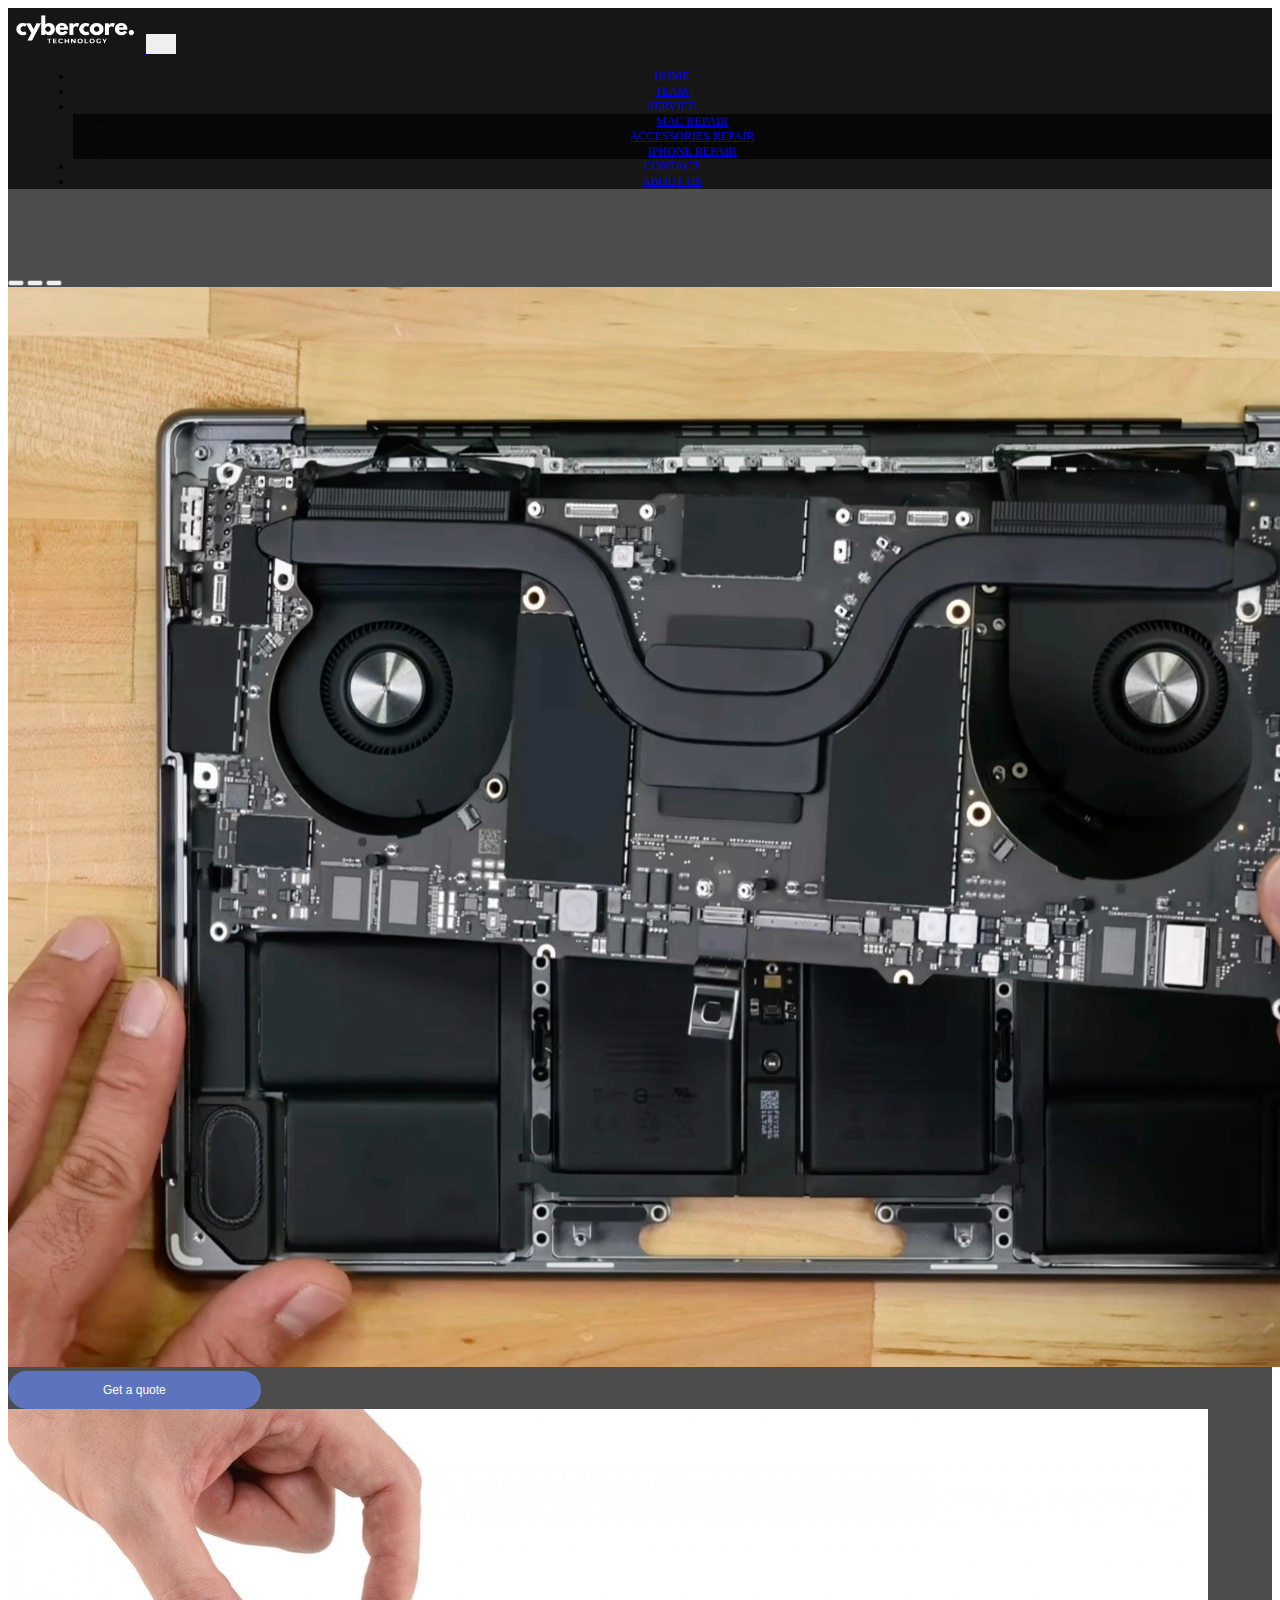
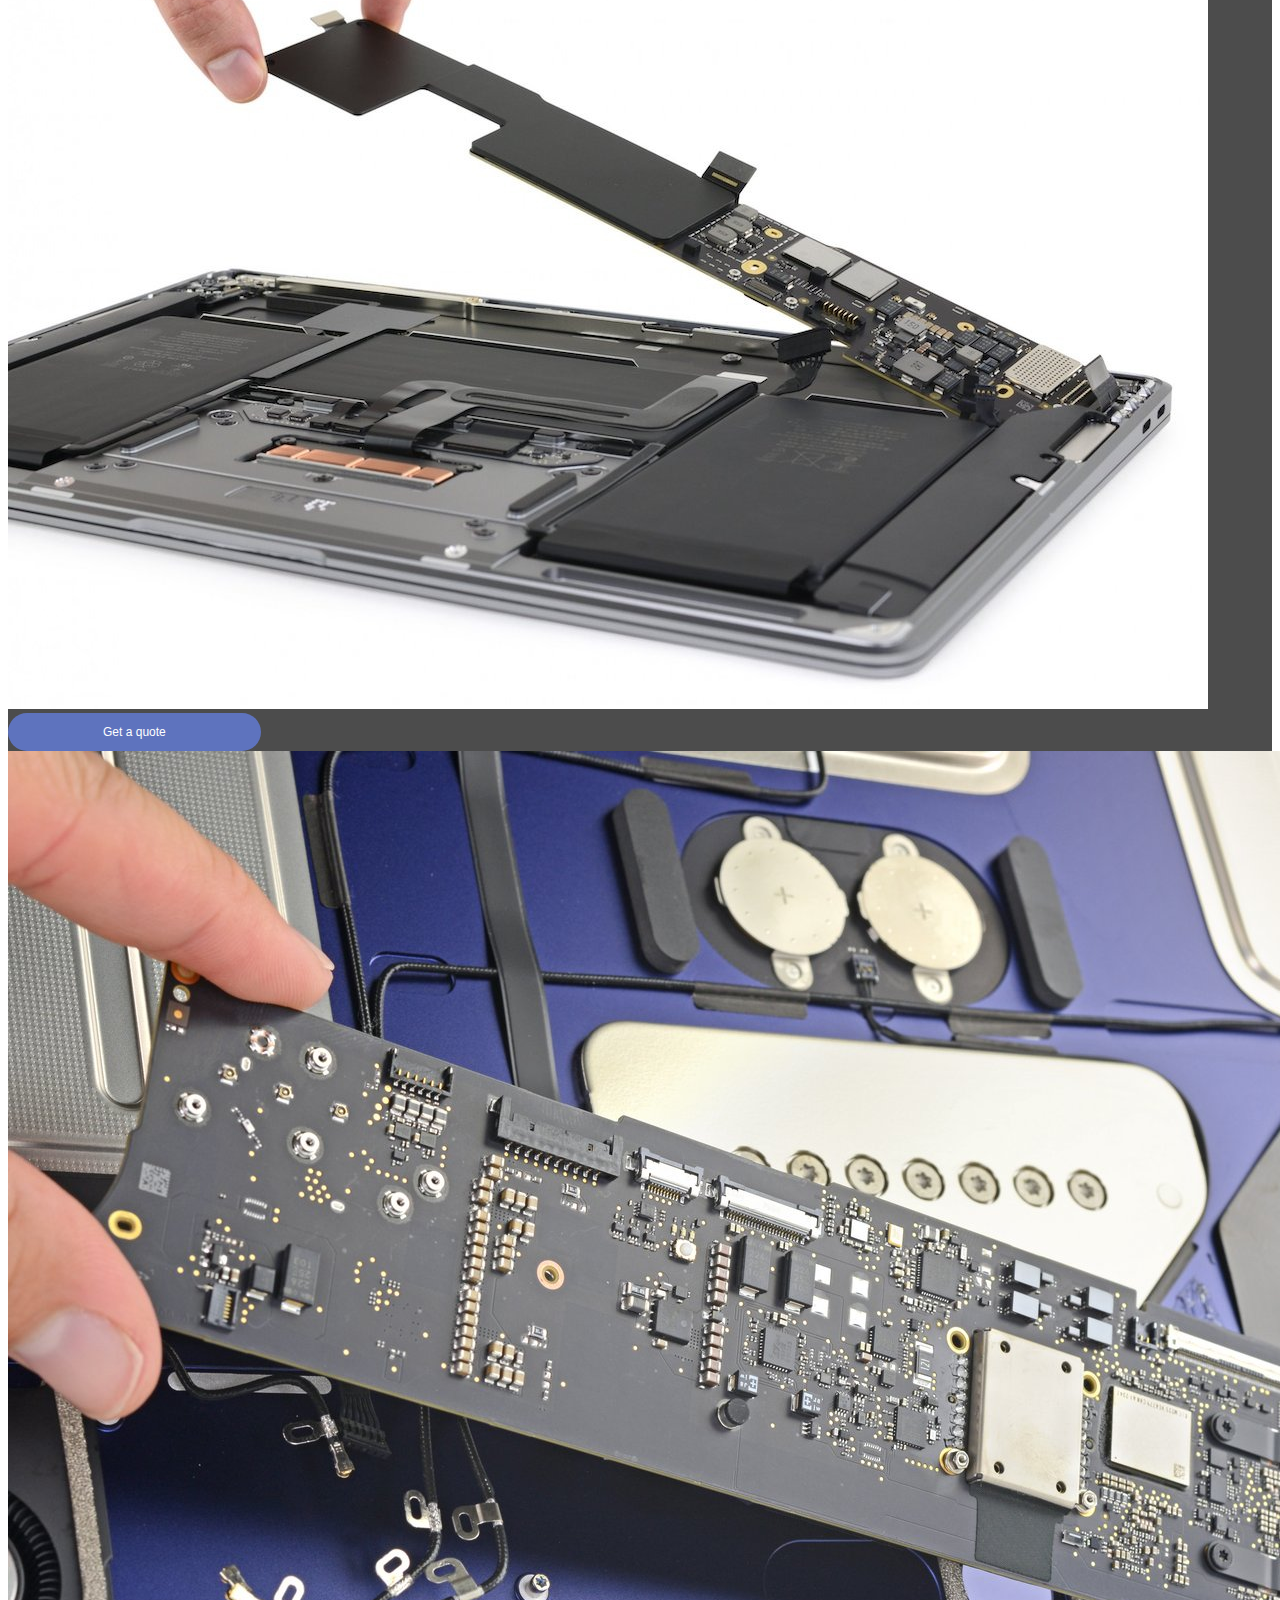
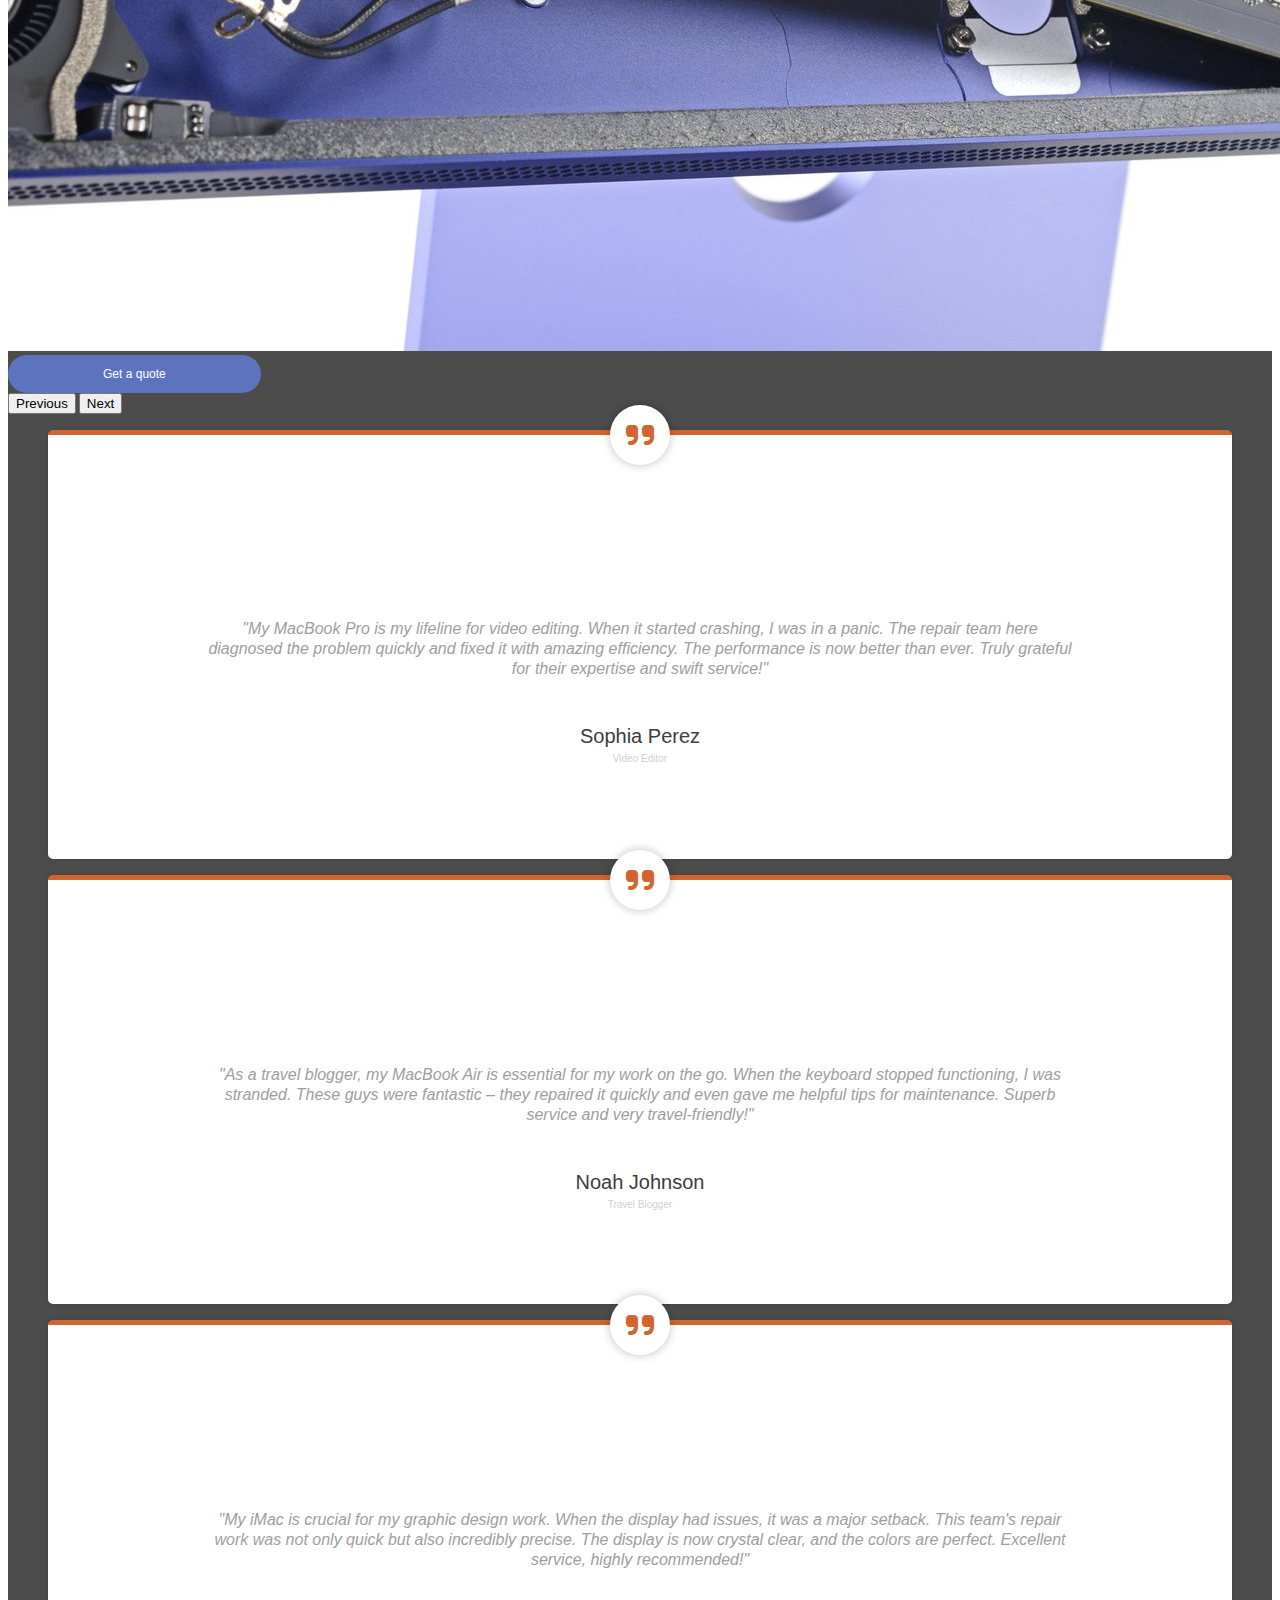
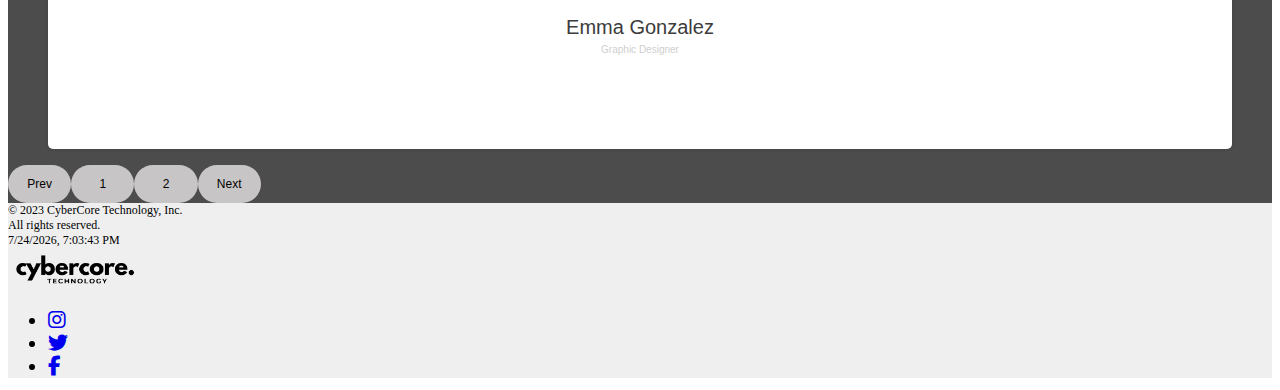
<file: MacRepair.html>
<!DOCTYPE html>
<html lang="en">

<head>
    <meta charset="UTF-8">
    <meta name="viewport" content="width=device-width, initial-scale=1.0">
    <title>Mac Repair</title>
    <link rel="icon" href="https://cdn.jsdelivr.net/npm/bootstrap-icons@1.3.0/font/bootstrap-icons.css">
    <link href="https://cdn.jsdelivr.net/npm/bootstrap@5.3.2/dist/css/bootstrap.min.css" rel="stylesheet" integrity="sha384-T3c6CoIi6uLrA9TneNEoa7RxnatzjcDSCmG1MXxSR1GAsXEV/Dwwykc2MPK8M2HN" crossorigin="anonymous">
    <link rel="stylesheet" href="CSS/customize2.css">
    <link rel="stylesheet" href="CSS/customize3.css">
    <link rel="stylesheet"
          href="https://cdnjs.cloudflare.com/ajax/libs/font-awesome/6.5.1/css/all.min.css">
    <link rel="stylesheet" href="https://cdnjs.cloudflare.com/ajax/libs/font-awesome/6.5.1/css/all.min.css">
    <script src="https://code.jquery.com/jquery-3.6.4.min.js"></script>
</head>

<body class="d-flex h-100 text-white bg-dark" style="font: 12px '.AppleSystemUIFont'">

<div class="cover-container d-flex w-100 h-100 mx-auto flex-column" style="background-color: rgba(0,0,0,0.7)">
    <header class="mb-auto">
        <nav class="navbar navbar-expand-md navbar-dark float-md-end fixed-top" style="background-color: rgba(0,0,0,0.7);">
            <div class="container opacity-100" id="navContainer">
                <a class="navbar-brand text-light" style="font-size: 12px" href="index.html">
                    <img class="m-0 p-0" src="images/company_logo_light.png" alt="" style="height: 45px;">
                </a>
                <button class="navbar-toggler collapsed d-flex d-lg-none flex-column justify-content-around"
                        type="button"
                        data-bs-toggle="collapse"
                        data-bs-target="#navbarCollapse"
                        aria-controls="#navbarCollapse"
                        aria-expanded="false"
                        aria-label="Toggle navigation">
                    <span class="toggler-icon top-bar"></span>
                    <span class="toggler-icon middle-bar"></span>
                    <span class="toggler-icon bottom-bar"></span>
                </button>
                <div class="collapse navbar-collapse" id="navbarCollapse">
                    <ul class="navbar-nav ms-auto" style="text-align: center">
                        <li class="nav-item active">
                            <a class="nav-link" href="index.html">
                                HOME
                            </a>
                        </li>
                        <li class="nav-item">
                            <a class="nav-link" href="team.html">
                                TEAM
                            </a>
                        </li>
                        <li class="nav-item dropdown">
                            <a class="nav-link dropdown-toggle"
                               id="navbarDropdown"
                               role="button"
                               data-bs-toggle="dropdown"
                               aria-expanded="false"
                               href="#">
                                SERVICE
                            </a>
                            <ul class="dropdown-menu dropdown-menu-dark rounded-3 gap-1 shadow"
                                style="background-color: rgba(0,0,0,0.7); text-align: center"
                                aria-labelledby="navbarDropdown">
                                <li>
                                    <a href="MacRepair.html" class="dropdown-item rounded-2 py-4">
                                        MAC REPAIR
                                    </a>
                                </li>
                                <li>
                                    <a href="AccessoriesRepair.html" class="dropdown-item rounded-2 py-4">
                                        ACCESSORIES REPAIR
                                    </a>
                                </li>
                                <li>
                                    <a href="iPhoneRepair.html" class="dropdown-item rounded-2 py-4">
                                        IPHONE REPAIR
                                    </a>
                                </li>
                            </ul>
                        </li>
                        <li class="nav-item">
                            <a class="nav-link" href="contact.html">
                                CONTACT
                            </a>
                        </li>
                        <li class="nav-item">
                            <a class="nav-link" href="About.html">
                                ABOUT US
                            </a>
                        </li>
                    </ul>
                </div>
            </div>
        </nav>
    </header>

    <header class="bg-light" style="height: 71px"></header>

    <main>
        <section>
            <div class="container-fluid  px-0" style="height: 100%; width: 100%">
                <div id="carouselExampleFade" class="carousel slide carousel-fade bg-secondary w-100 " data-bs-ride="carousel">
                    <div class="carousel-indicators">
                        <button type="button" data-bs-target="#carouselExampleIndicators" data-bs-slide-to="0" class="active" aria-current="true" aria-label="Slide 1"></button>
                        <button type="button" data-bs-target="#carouselExampleIndicators" data-bs-slide-to="1" aria-label="Slide 2"></button>
                        <button type="button" data-bs-target="#carouselExampleIndicators" data-bs-slide-to="2" aria-label="Slide 3"></button>
                    </div>
                    <div class="carousel-inner object-fit-cover h-100">
                        <div class="carousel-item active object-fit-cover">
                            <img src="images/mbp14.jpeg" class="d-block w-100" alt="...">
                            <div class="carousel-caption d-none d-md-block">
                                <button class="mb-4" type="button">Get a quote</button>
                            </div>
                        </div>
                        <div class="carousel-item object-fit-cover">
                            <img src="images/mba13.jpeg" class="d-block w-100" alt="...">
                            <div class="carousel-caption d-none d-md-block">
                                <button class="mb-4" type="button">Get a quote</button>
                            </div>
                        </div>
                        <div class="carousel-item object-fit-cover">
                            <img src="images/iMac.jpeg" class="d-block w-100" alt="...">
                            <div class="carousel-caption d-none d-md-block">
                                <button class="mb-4" type="button">Get a quote</button>
                            </div>
                        </div>
                    </div>
                    <button class="carousel-control-prev" type="button" data-bs-target="#carouselExampleFade" data-bs-slide="prev">
                        <span class="carousel-control-prev-icon" aria-hidden="true"></span>
                        <span class="visually-hidden">Previous</span>
                    </button>
                    <button class="carousel-control-next" type="button" data-bs-target="#carouselExampleFade" data-bs-slide="next">
                        <span class="carousel-control-next-icon" aria-hidden="true"></span>
                        <span class="visually-hidden">Next</span>
                    </button>
                </div>
            </div>
        </section>

        <section class="bg-light pt-5">
            <div id="review-slider" class=" m-0 row p-5 justify-content-center">
                <figure id="review1" class="testimonials col-md-3 mx-4">
                    <figcaption class="bg-light px-3 h-100">
                        <blockquote>
                            <p id="review-1">
                                "My MacBook Pro is my lifeline for video editing. When it started crashing, I was in a panic.
                                The repair team here diagnosed the problem quickly and fixed it with amazing efficiency.
                                The performance is now better than ever.
                                Truly grateful for their expertise and swift service!"
                            </p><br><br>
                        </blockquote>
                        <h3 id="name1">Sophia Perez</h3>
                        <h4 id="title1">Video Editor</h4>
                    </figcaption>
                </figure>
                <figure id="review2" class="testimonials col-md-3 mx-4">
                    <figcaption class="bg-light px-3 h-100">
                        <blockquote>
                            <p>
                                "As a travel blogger, my MacBook Air is essential for my work on the go.
                                When the keyboard stopped functioning, I was stranded.
                                These guys were fantastic – they repaired it quickly and even gave me helpful tips for maintenance.
                                Superb service and very travel-friendly!"
                            </p><br><br>
                        </blockquote>
                        <h3>Noah Johnson</h3>
                        <h4>Travel Blogger</h4>
                    </figcaption>
                </figure>
                <figure id="review3" class="testimonials col-md-3 mx-4">
                    <figcaption class="bg-light px-3 h-100">
                        <blockquote>
                            <p>
                                "My iMac is crucial for my graphic design work.
                                When the display had issues, it was a major setback.
                                This team's repair work was not only quick but also incredibly precise.
                                The display is now crystal clear, and the colors are perfect.
                                Excellent service, highly recommended!"
                            </p><br><br>
                        </blockquote>
                        <h3>Emma Gonzalez</h3>
                        <h4>Graphic Designer</h4>
                    </figcaption>
                </figure>
                <figure id="review4" class="testimonials col-md-3 mx-4">
                    <figcaption class="bg-light px-3 h-100">
                        <blockquote>
                            <p>
                                "The Touch Bar on my MacBook Pro is essential for my programming workflow.
                                When it started malfunctioning, I was worried about delays in my work.
                                These technicians were lifesavers, fixing it efficiently and professionally. Now it works flawlessly.
                                Amazing service!"
                            </p><br><br>
                        </blockquote>
                        <h3>Software Developer</h3>
                        <h4>Liam Rodriguez</h4>
                    </figcaption>
                </figure>
                <figure id="review5" class="testimonials col-md-3 mx-4">
                    <figcaption class="bg-light px-3 h-100">
                        <blockquote>
                            <p>
                                "I use an older model iMac for my teaching prep, and it suddenly wouldn’t boot up.
                                I feared it was the end for it, but these experts brought it back to life!
                                They handled my old iMac with care and expertise, and it's running smoothly now.
                                Exceptional service for even older models!"
                            </p><br><br>
                        </blockquote>
                        <h3>Isabella Smith</h3>
                        <h4>School Teacher</h4>
                    </figcaption>
                </figure>
            </div>
            <div id="pagination" class="d-flex justify-content-center pb-5"></div>
        </section>
    </main>

    <!-- Footer -->
    <footer class="d-flex flex-wrap justify-content-between mx-0 align-items-center px-5 py-5"
            style="background-color: rgb(239,239,239)">
        <div class="col-md-4 d-flex align-items-center my-2">
            <span class="mb-md-0 text-body-secondary lh-5 mb-0">
                © 2023 CyberCore Technology, Inc. <br> All rights reserved.
                <br>
                <span class="lh-1" id="datetime"></span>
            </span>
        </div>

        <div class="col-md-4 d-flex align-center justify-content-center my-2">
            <img class="col-md-4 d-flex align-items-center object-fit-contain" src="images/company_logo.png" style="height: 45px" alt="">
        </div>

        <ul class="nav col-md-4 justify-content-end list-unstyled d-flex my-2">
            <li class="me-3" style="font-size: 20px"><a class="text-body-secondary" href="#"><i class="fa-brands fa-instagram"></i></a></li>
            <li class="me-3" style="font-size: 20px"><a class="text-body-secondary" href="#"><i class="fa-brands fa-twitter"></i></a></li>
            <li class="me-3" style="font-size: 20px"><a class="text-body-secondary" href="#"><i class="fa-brands fa-facebook-f"></i></a></li>
        </ul>
    </footer>

    <script src="https://cdn.jsdelivr.net/npm/bootstrap@5.3.2/dist/js/bootstrap.bundle.min.js" integrity="sha384-C6RzsynM9kWDrMNeT87bh95OGNyZPhcTNXj1NW7RuBCsyN/o0jlpcV8Qyq46cDfL" crossorigin="anonymous"></script>
</div>
    <script src="JavaScript/index.js"></script>
</body>

</html>
</file>
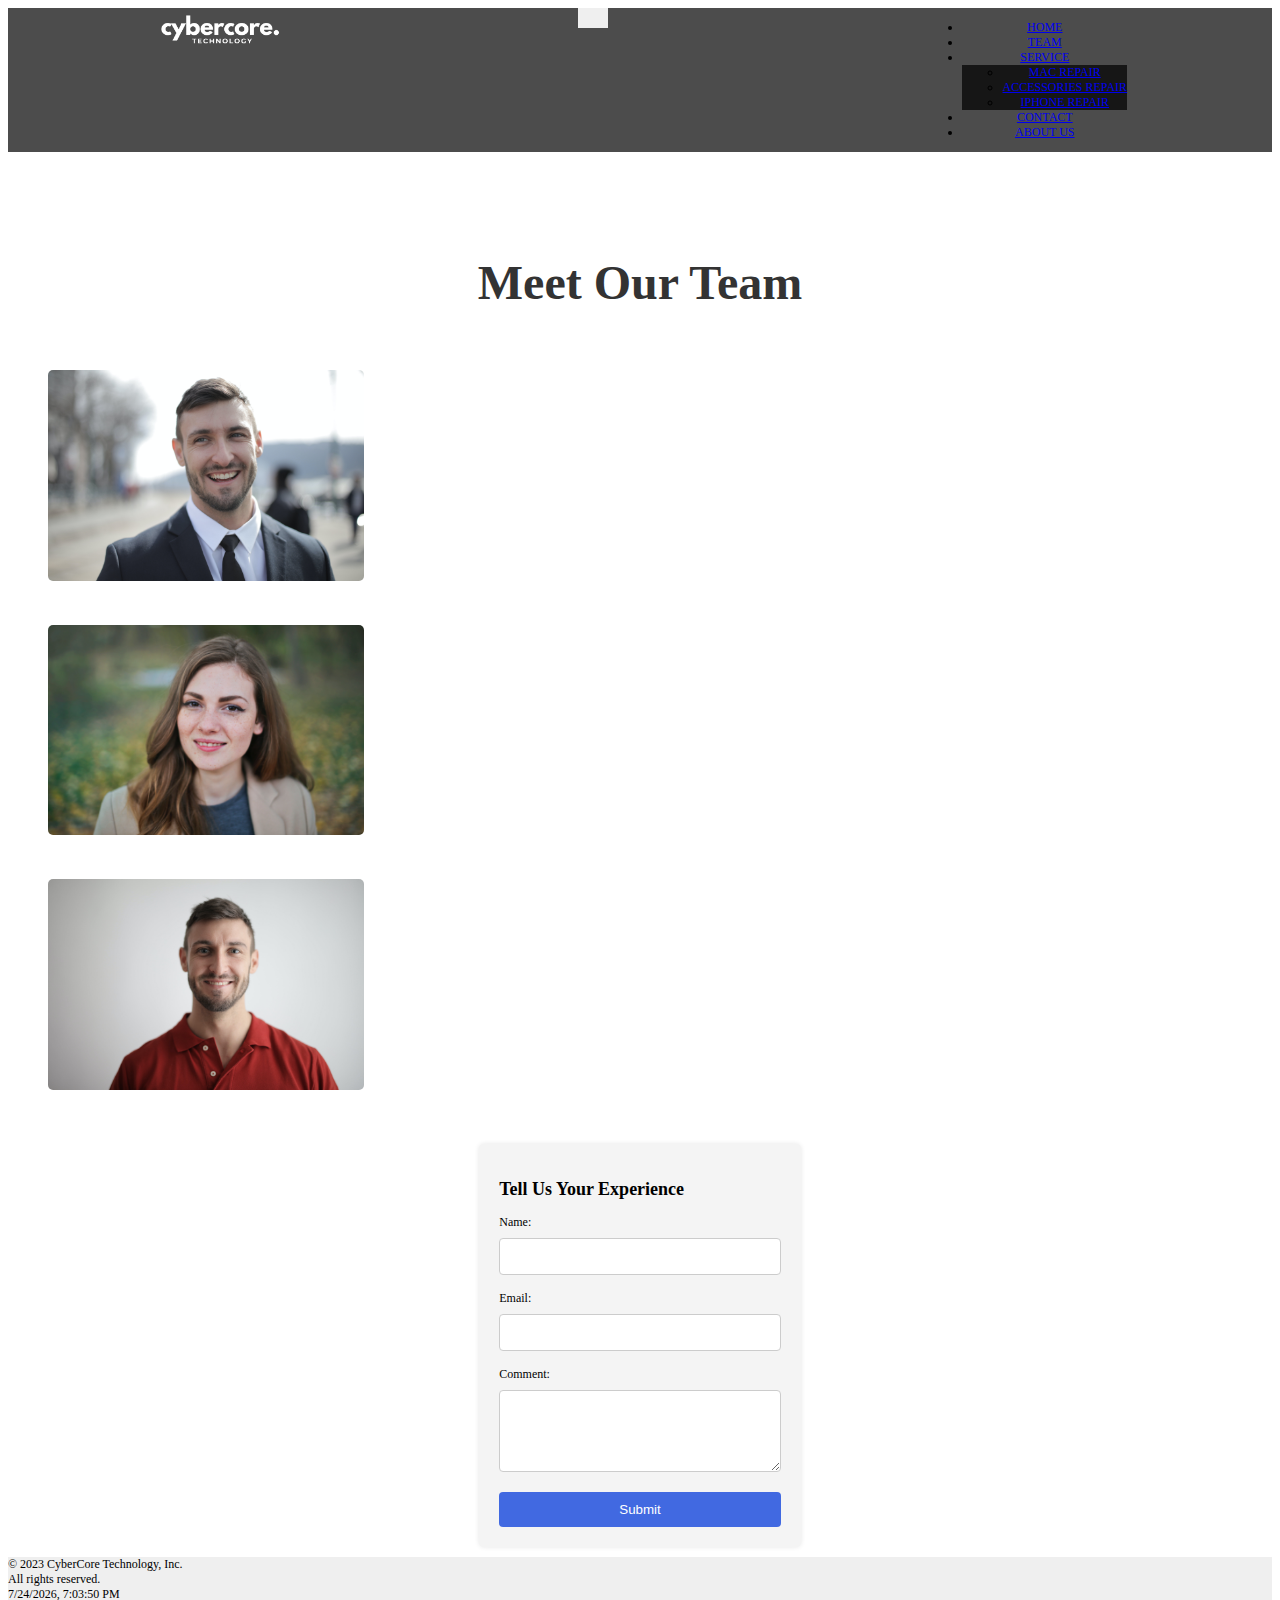
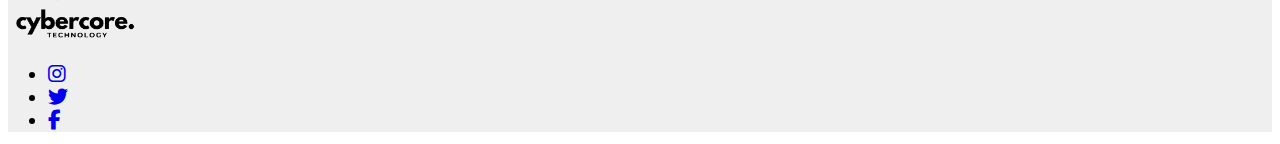
<file: team.html>
<!DOCTYPE html>
<html lang="en">

<head>
    <meta charset="UTF-8">
    <meta name="viewport" content="width=device-width, initial-scale=1.0">
    <link rel="stylesheet" href="CSS/customize.css">
    <title>Team</title>
  <link rel="icon" href="https://cdn.jsdelivr.net/npm/bootstrap-icons@1.3.0/font/bootstrap-icons.css">
  <script src="https://code.jquery.com/jquery-3.6.0.min.js"></script>
  <link href="https://cdn.jsdelivr.net/npm/bootstrap@5.3.2/dist/css/bootstrap.min.css" rel="stylesheet" integrity="sha384-T3c6CoIi6uLrA9TneNEoa7RxnatzjcDSCmG1MXxSR1GAsXEV/Dwwykc2MPK8M2HN" crossorigin="anonymous">
  <link rel="stylesheet" href="CSS/customize.css">
  <link rel="stylesheet" href="https://cdnjs.cloudflare.com/ajax/libs/font-awesome/6.5.1/css/all.min.css">
</head>


<body class="d-flex h-100 text-center text-black bg-light" style="font: 12px '.AppleSystemUIFont'">

  <div class="cover-container d-flex w-100 h-100 mx-auto flex-column">
    <header class="mb-auto">
      <nav class="navbar navbar-expand-md navbar-dark float-md-end fixed-top" style="background-color: rgba(0,0,0,0.7);">
        <div class="container opacity-100" id="navContainer">
          <a class="navbar-brand text-light" style="font-size: 12px" href="index.html">
            <img class="m-0 p-0" src="images/company_logo_light.png" alt="" style="height: 45px;">
          </a>
          <button class="navbar-toggler collapsed d-flex d-lg-none flex-column justify-content-around"
                  type="button"
                  data-bs-toggle="collapse"
                  data-bs-target="#navbarCollapse"
                  aria-controls="#navbarCollapse"
                  aria-expanded="false"
                  aria-label="Toggle navigation">
            <span class="toggler-icon top-bar"></span>
            <span class="toggler-icon middle-bar"></span>
            <span class="toggler-icon bottom-bar"></span>
          </button>
          <div class="collapse navbar-collapse" id="navbarCollapse">
            <ul class="navbar-nav ms-auto" style="text-align: center">
              <li class="nav-item active">
                <a class="nav-link" href="index.html">
                  HOME
                </a>
              </li>
              <li class="nav-item">
                <a class="nav-link" href="team.html">
                  TEAM
                </a>
              </li>
              <li class="nav-item dropdown">
                <a class="nav-link dropdown-toggle"
                   id="navbarDropdown"
                   role="button"
                   data-bs-toggle="dropdown"
                   aria-expanded="false"
                   href="#">
                  SERVICE
                </a>
                <ul class="dropdown-menu dropdown-menu-dark rounded-3 gap-1 shadow"
                    style="background-color: rgba(0,0,0,0.7); text-align: center"
                    aria-labelledby="navbarDropdown">
                  <li>
                    <a href="MacRepair.html" class="dropdown-item rounded-2 py-4">
                      MAC REPAIR
                    </a>
                  </li>
                  <li>
                    <a href="AccessoriesRepair.html" class="dropdown-item rounded-2 py-4">
                      ACCESSORIES REPAIR
                    </a>
                  </li>
                  <li>
                    <a href="iPhoneRepair.html" class="dropdown-item rounded-2 py-4">
                      IPHONE REPAIR
                    </a>
                  </li>
                </ul>
              </li>
              <li class="nav-item">
                <a class="nav-link" href="contact.html">
                  CONTACT
                </a>
              </li>
              <li class="nav-item">
                <a class="nav-link" href="About.html">
                  ABOUT US
                </a>
              </li>
            </ul>
          </div>
        </div>
      </nav>
    </header>

    <header class="bg-light" style="height: 71px;"></header>


      <h1>Meet Our Team</h1>
    <div class="container">
      <div class="row">
        <div class="col-md-4">
          <div class="image-container h-100 w-100 m-0 my-3">
            <img src="images/Frank.jpg" alt="Testimonial Image 1">
            <h2>Frank</h2>
          </div>
        </div>
        <div class="col-md-4">
          <div class="image-container h-100 w-100 m-0 my-3">
            <img src="images/Rie.jpg" alt="Testimonial Image 2">
            <h2>Rie</h2>
          </div>
        </div>
        <div class="col-md-4">
          <div class="image-container h-100 w-100 m-0 my-3">
            <img src="images/Pablo.jpg" alt="Testimonial Image 3">
            <h2>Pablo</h2>
          </div>
        </div>
      </div>

      <form class="comment-form mb-5">
        <h2>Tell Us Your Experience</h2>
        <label for="name">Name:</label>
        <input type="text" id="name" name="name" required>

        <label for="email">Email:</label>
        <input type="email" id="email" name="email" required>

        <label for="comment">Comment:</label>
        <textarea id="comment" name="comment" rows="4" required></textarea>

        <button type="submit">Submit</button>
      </form>
      <div id="submission-message" style="display:none;">
        <p>Thank you for your submission!</p>
      </div>

    </div>

   <!-- Footer -->
    <footer class="d-flex flex-wrap justify-content-between mx-0 align-items-center px-5 py-5"
              style="background-color: rgb(239,239,239)">
          <div class="col-md-4 d-flex align-items-center my-2">
              <span class="mb-md-0 text-body-secondary lh-5 mb-0" style="text-align: left">
                  © 2023 CyberCore Technology, Inc. <br> All rights reserved.
                  <br>
                  <span class="lh-1" id="datetime"></span>
              </span>
          </div>

          <div class="col-md-4 d-flex align-center justify-content-center my-2">
              <img class="col-md-4 d-flex align-items-center object-fit-contain" src="images/company_logo.png" style="height: 45px" alt="">
          </div>

          <ul class="nav col-md-4 justify-content-end list-unstyled d-flex my-2">
              <li class="me-3" style="font-size: 20px"><a class="text-body-secondary" href="#"><i class="fa-brands fa-instagram"></i></a></li>
              <li class="me-3" style="font-size: 20px"><a class="text-body-secondary" href="#"><i class="fa-brands fa-twitter"></i></a></li>
              <li class="me-3" style="font-size: 20px"><a class="text-body-secondary" href="#"><i class="fa-brands fa-facebook-f"></i></a></li>
          </ul>
      </footer>
  </div>

<script src="JavaScript/index.js"></script>
<script src="https://cdn.jsdelivr.net/npm/bootstrap@5.0.2/dist/js/bootstrap.bundle.min.js" integrity="sha384-MrcW6ZMFYlzcLA8Nl+NtUVF0sA7MsXsP1UyJoMp4YLEuNSfAP+JcXn/tWtIaxVXM" crossorigin="anonymous"></script>

</body>
</html>
</file>
<file: CSS/customize.css>
.navbar-toggler {
    width: 30px;
    height: 20px;
    position: relative;
    transition: 0.5s ease-in-out;
}

.navbar-toggler,
.navbar-toggler:focus,
.navbar-toggler:active,
.navbar-toggler-icon:focus {
    outline: none;
    box-shadow: none;
    border: 0;
}

.navbar-toggler span {
    margin: 0;
    padding: 0;
}

.toggler-icon {
    background-color: #ffffff;
    display: block;
    position: absolute;
    height: 3px;
    width: 100%;
    border-radius: 1px;
    opacity: 1;
    left: 0;
    transform: rotate(0deg);
    transition: 0.25s ease-in-out;
}

.navbar-toggler .top-bar {
    margin-top: 0;
    transform: rotate(135deg);
}

.navbar-toggler .middle-bar {
    opacity: 0;
    filter: alpha(opacity=0);
}

.navbar-toggler .bottom-bar {
    margin-top: 0;
    transform: rotate(-135deg);
}

.navbar-toggler.collapsed .top-bar {
    margin-top: -20px;
    transform: rotate(0deg);
}

.navbar-toggler.collapsed .middle-bar {
    opacity: 1;
    filter: alpha(opacity=100);
}

.navbar-toggler.collapsed .bottom-bar {
    margin-top: 20px;
    transform: rotate(0deg);
}

.nav-item {
    margin-left: 25px;
}

.dropdown-toggle::after {
    display: none;
}

.first-section button, .second-section button, .third-section button{
    width: 180px;
    color: #000;
    font-size: 12px;
    padding: 12px 0;
    background: rgba(252, 249, 249, 0.7);
    border: 0;
    border-radius: 20px;
    outline: none;
    cursor: pointer;
}

.first-section button:hover, .third-section button:hover{
    color: #fff;
    background: rgba(7, 7, 7, 0.7);
}

#DiscountCode {
    cursor: pointer;
}


@media (max-width: 767px) {
    .toggler-icon {
        display: block;
    }


    .nav-item {
        margin-left: 0;
        margin-bottom: 20px;
        margin-top: 20px;
    }

    #gridContainer {
        margin: 0;
    }

    .second-section{
        height: 200vh; !important;
    }

    .first-section{
        height: 50vh; !important;
    }
}

@media (min-width: 768px) {

    .toggler-icon {
        display: none;
    }

    #gridContainer.row {
        flex-wrap: wrap;
        margin: 0;
    }
}

/*styles for contact page - feel free to change it*/
#container {
    display: flex;
    flex-direction: column;
    align-items: center;
    margin-top: 20px;
}

h1 {
    text-align: center;
    color: #333;
    margin-bottom: 20px;
    font-size: 48px;
}

#map-and-text-container {
    display: flex;
    margin-top: 20px;
}

#map-container,
#text-container {
    box-sizing: border-box;
}

#map {
    width: 50%;
    height: 400px;
}

#text {
    background-color: #fff;
    padding: 15px;
    border-radius: 8px;
    box-shadow: 0 0 10px rgba(0, 0, 0, 0.1);
}

#additional-boxes {
    display: flex;
    justify-content: space-around;
    margin-top: 20px;
    width: 95%;
    box-sizing: border-box;
}

.additional-box {
    width: calc(33.33% - 25px);
    margin: 10px;
    padding: 15px;
    background-color: #fff;
    border-radius: 8px;
    box-shadow: 0 0 10px rgba(0, 0, 0, 0.1);
    box-sizing: border-box;
    text-align: center;
}

.additional-box h2 {
     margin-bottom: 10px;
}

.additional-box button {
    background-color: #4169E1;
    color: white;
    padding: 10px 20px;
    border: none;
    border-radius: 5px;
    cursor: pointer;
    margin-bottom: 10px;
}
/*end of contact page styles*/

/*styles for team page*/
.testimonials {
    box-shadow: 0 0 5px rgba(0, 0, 0, 0.15);
    color: #9e9e9e;
    display: inline-block;
    font-family: 'Roboto', Arial, sans-serif;
    font-size: 16px;
    margin: 10px;
    max-width: 310px;
    min-width: 250px;
    height: 425px;
    position: relative;
    text-align: center;
    width: 100%;
    background-color: #ffffff;
    border-radius: 5px;
    border-top: 5px solid #d2652d;
  }

  .testimonials figcaption {
    padding: 10% 10% 8%;
    height: 100%;
  }

  .testimonials figcaption:before {
    -webkit-transform: translateX(-50%);
    transform: translateX(-50%);
    background-color: #fff;
    border-radius: 50%;
    box-shadow: 0 0 10px rgba(0, 0, 0, 0.25);
    color: #d2652d;
    content: "\f10e";
      font-family: 'FontAwesome', serif;
    font-size: 32px;
    font-style: normal;
    left: 50%;
    line-height: 60px;
    position: absolute;
    top: -30px;
    width: 60px;
  }

  .testimonials h3 {
    color: #3c3c3c;
    font-size: 20px;
    font-weight: 300;
    line-height: 24px;
    margin: 10px 0 5px;
  }

  .testimonials h4 {
    font-weight: 400;
    margin: 0;
    opacity: 0.5;
  }

  .testimonials blockquote {
    font-style: italic;
    font-weight: 300;
    margin: 0 0 20px;
  }

  .testimonials blockquote p {
  line-height: 2.2;
}

  .comment-form {
    max-width: 500px;
    margin: 10px;
    padding: 20px;
    background-color: #f4f4f4;
    border-radius: 5px;
    box-shadow: 0 0 5px rgba(0, 0, 0, 0.1);
    display: inline-block;
    vertical-align: top;
  }

  .comment-form label {
    display: block;
    margin-bottom: 8px;
  }

  .comment-form input,
  .comment-form textarea {
    width: 100%;
    padding: 10px;
    margin-bottom: 16px;
    box-sizing: border-box;
    border: 1px solid #ccc;
    border-radius: 4px;
  }

  .comment-form button {
    background-color: #4169E1;
    color: white;
    padding: 10px 20px;
    border: none;
    border-radius: 4px;
    cursor: pointer;
    width: 100%;
    transition: background-color 0.3s;
  }

  .comment-form button:hover {
    background-color: #555;
  }

  .container {
    display: flex;
    justify-content: space-around;
    align-items: flex-start;
    flex-wrap: wrap;
    height: auto;
  }

  .image-container {
    margin: 40px;
    width: 25%;
    position: relative;
    overflow: hidden;
  }

  .image-container img {
    width: 100%;
    border-radius: 5px;
    transition: transform 0.3s, opacity 0.3s;
  }

  .image-container:hover img {
    transform: scale(1.1);
    opacity: 0.8;
  }

  .image-container h2 {
    position: absolute;
    top: 50%;
    left: 50%;
    transform: translate(-50%, -50%);
    color: #fff;
    font-size: 38px;
    font-weight: 600;
    margin: 0;
    opacity: 0;
    transition: opacity 0.6s;
  }

  .image-container:hover h2 {
    opacity: 1;
  }

  .social-media-icons img {
    max-width: 24px; /* Adjust the size as needed */
    height: auto;
}

.email-input {
  width: 100%; /* Adjust the width as needed */
}

#slideshow-container {
  overflow: hidden;
  max-width: 800px;
  margin: auto;
}

.slide {
  display: none;
  position: absolute;
  width: 100%;
}

.visible {
  display: block;
}

.slideshow-details-button {
  background-color: #007bff;
  color: #fff;
  border: none;
  padding: 10px 20px;
  font-size: 16px;
  cursor: pointer;
  border-radius: 5px;
}
  /*end of styles for team page*/
</file>
<file: CSS/customize2.css>
.navbar-toggler {
    width: 30px;
    height: 20px;
    position: relative;
    transition: 0.5s ease-in-out;
}

.navbar-toggler,
.navbar-toggler:focus,
.navbar-toggler:active,
.navbar-toggler-icon:focus {
    outline: none;
    box-shadow: none;
    border: 0;
}

.navbar-toggler span {
    margin: 0;
    padding: 0;
}

.toggler-icon {
    background-color: #ffffff;
    display: block;
    position: absolute;
    height: 3px;
    width: 100%;
    border-radius: 1px;
    opacity: 1;
    left: 0;
    transform: rotate(0deg);
    transition: 0.25s ease-in-out;
}

.navbar-toggler .top-bar {
    margin-top: 0;
    transform: rotate(135deg);
}

.navbar-toggler .middle-bar {
    opacity: 0;
    filter: alpha(opacity=0);
}

.navbar-toggler .bottom-bar {
    margin-top: 0;
    transform: rotate(-135deg);
}

.navbar-toggler.collapsed .top-bar {
    margin-top: -20px;
    transform: rotate(0deg);
}

.navbar-toggler.collapsed .middle-bar {
    opacity: 1;
    filter: alpha(opacity=100);
}

.navbar-toggler.collapsed .bottom-bar {
    margin-top: 20px;
    transform: rotate(0deg);
}

.nav-item {
    margin-left: 25px;
}

.dropdown-toggle::after {
    display: none;
}

.first-section button, .second-section button, .third-section button{
    width: 180px;
    color: #000;
    font-size: 12px;
    padding: 12px 0;
    background: rgba(252, 249, 249, 0.7);
    border: 0;
    border-radius: 20px;
    outline: none;
    cursor: pointer;
}

.first-section button:hover, .third-section button:hover{
    color: #fff;
    background: rgba(7, 7, 7, 0.7);
}

#DiscountCode {
    cursor: pointer;
}


@media (max-width: 767px) {
    .toggler-icon {
        display: block;
    }


    .nav-item {
        margin-left: 0;
        margin-bottom: 20px;
        margin-top: 20px;
    }

    #gridContainer {
        margin: 0;
    }

    .second-section{
        height: 200vh; !important;
    }

    .first-section{
        height: 50vh; !important;
    }
}

@media (min-width: 768px) {

    .toggler-icon {
        display: none;
    }

    #gridContainer.row {
        flex-wrap: wrap;
        margin: 0;
    }
}

#review-slider .testimonials {
    display: none;
    transition: opacity 0.5s ease-in-out;
}

#review-slider .testimonials.active {
    display: block;
    opacity: 1;
}

.page-btn.active {
    background-color: #007bff; /* Example color, adjust as needed */
    color: white;
}
</file>
<file: CSS/customize3.css>
.testimonials {
    box-shadow: 0 0 5px rgba(0, 0, 0, 0.15);
    color: #9e9e9e;
    font-family: 'Roboto', Arial, sans-serif;
    font-size: 16px;
    position: relative;
    text-align: center;
    background-color: #ffffff;
    border-radius: 5px;
    border-top: 5px solid #d2652d;
}

.testimonials figcaption {
    padding: 10% 10% 8%;
    height: 100%;
}

.testimonials figcaption:before {
    transform: translateX(-50%);
    background-color: #fff;
    border-radius: 50%;
    box-shadow: 0 0 10px rgba(0, 0, 0, 0.25);
    color: #d2652d;
    content: "\f10e";
    font-family: 'FontAwesome', serif;
    font-size: 32px;
    font-style: normal;
    left: 50%;
    line-height: 60px;
    position: absolute;
    top: -30px;
    width: 60px;
}

.testimonials h3 {
    color: #3c3c3c;
    font-size: 20px;
    font-weight: 300;
    margin: 10px 0 5px;
}

.testimonials h4 {
    font-weight: 400;
    font-size: 10px;
    margin: 0;
    opacity: 0.5;
}

.testimonials blockquote {
    font-style: italic;
    font-weight: 300;
    margin-bottom: 0;
}

.testimonials blockquote p {
    padding-top: 50px;
    line-height: 20px;
    margin-bottom: 0;
}

#pagination button, .second-section button, .third-section button{
    width: 5%;
    color: #000;
    font-size: 12px;
    padding: 12px 0;
    background: rgba(252, 249, 249, 0.7);
    border: 0;
    border-radius: 20px;
    outline: none;
    cursor: pointer;
}

#pagination button:hover, .third-section button:hover{
    color: #fff;
    background: rgba(7, 7, 7, 0.7);
}

.carousel-caption button{
    width: 20%;
    color: white;
    font-size: 100%;
    padding: 12px 0;
    background: rgba(102, 132, 239, 0.7);
    border: 0;
    border-radius: 20px;
    outline: none;
    cursor: pointer;
}

.carousel-caption button:hover{
    color: #6684ef;
    background: rgba(248, 246, 246, 0.7);
}

@media (max-width:767px) {
    section{
        padding-top: 0;
    }
    #review-slider figure{
        margin-bottom: 10%;
    }
}
</file>
